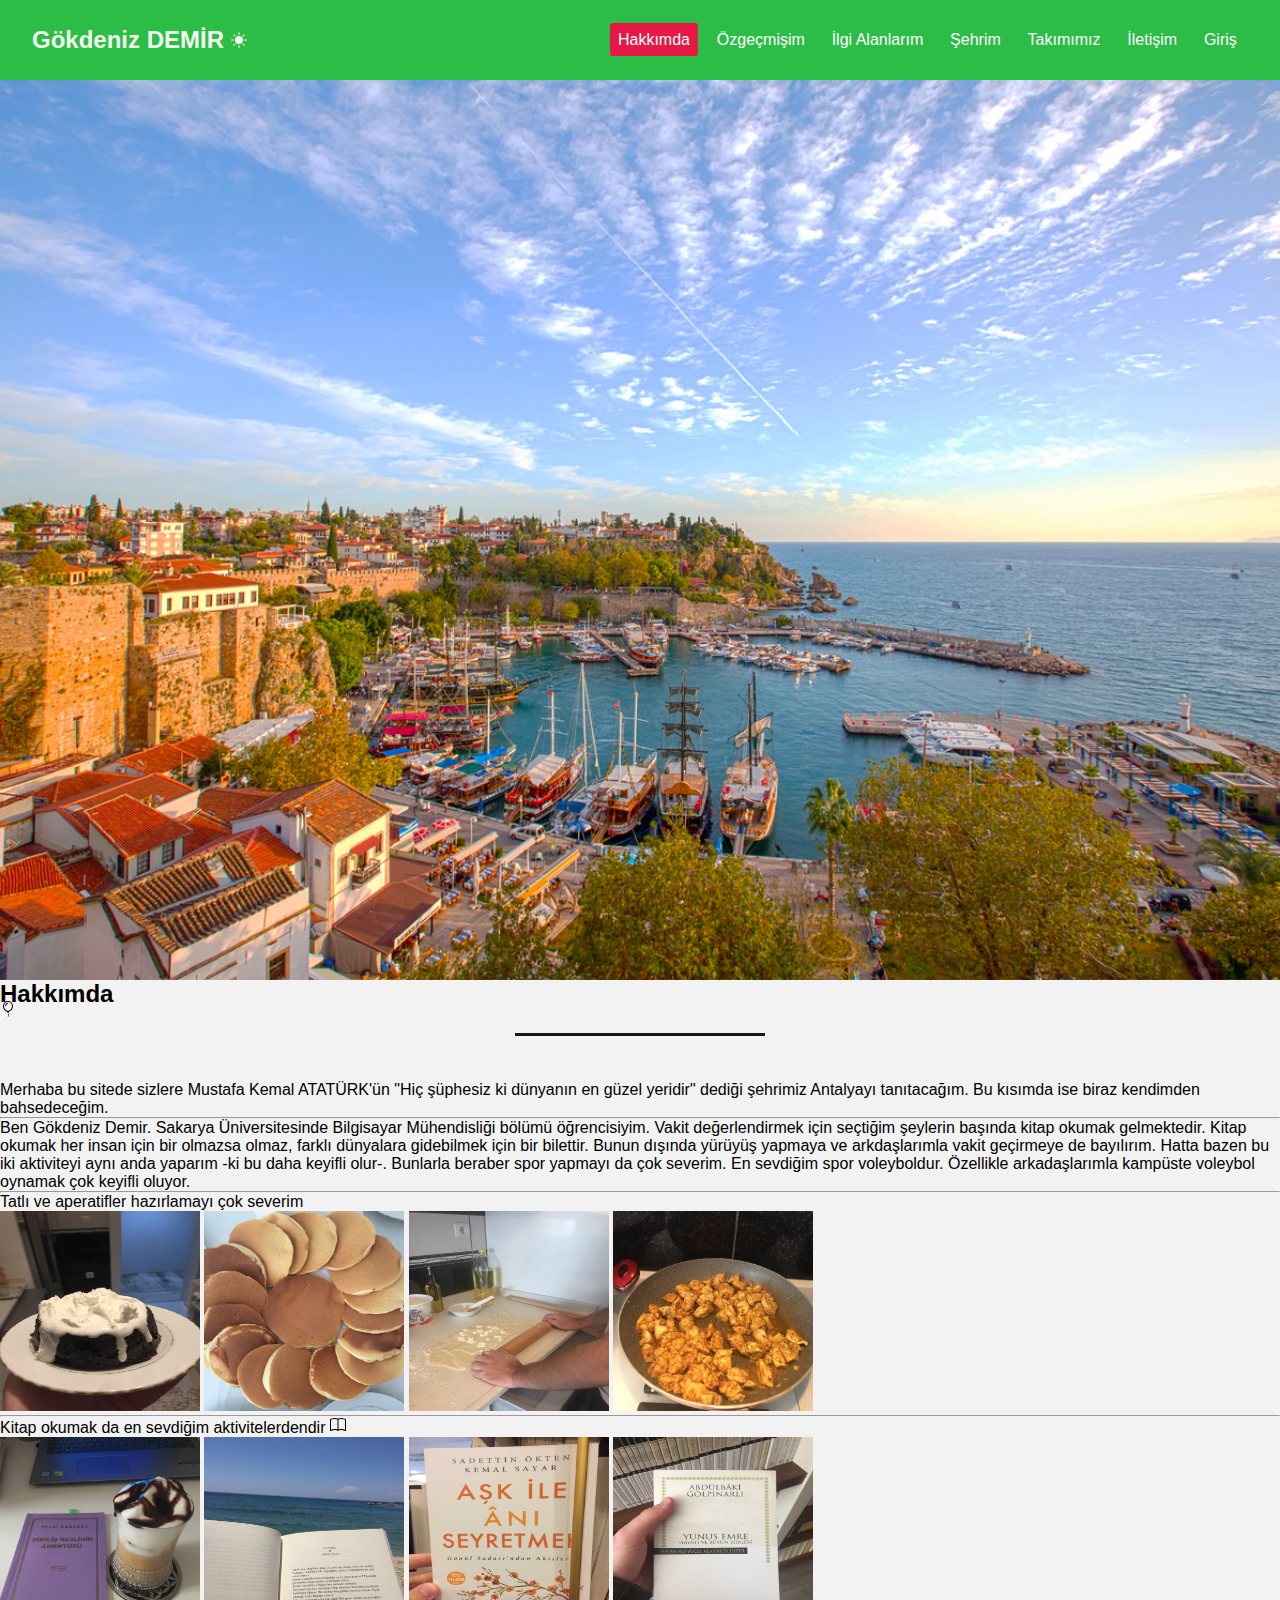
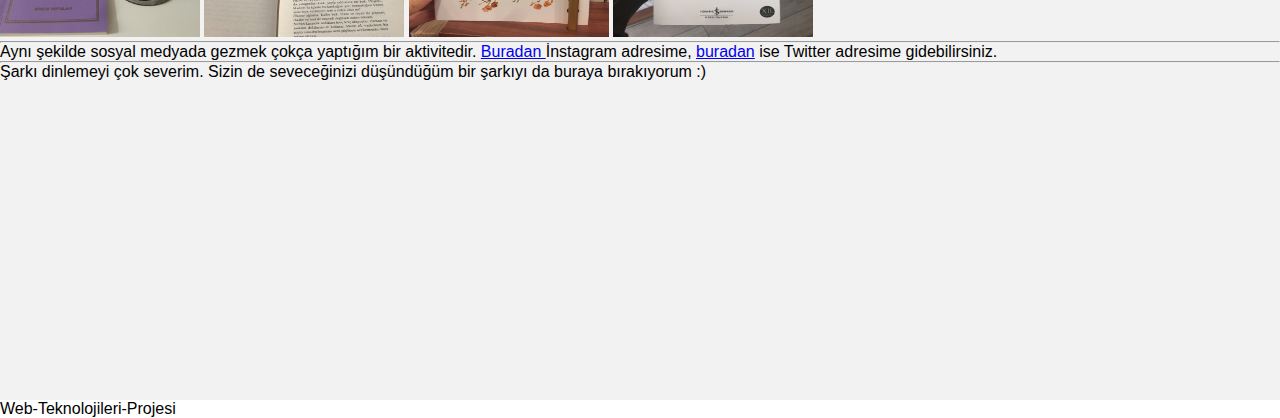
<file: index.html>
<!DOCTYPE html>
<html lang="en">
<head>
    <meta charset="UTF-8">
    <meta http-equiv="X-UA-Compatible" content="IE=edge">
    <meta name="viewport" content="width=device-width, initial-scale=1.0">
    <title>Web Sitem</title>
    <link rel="stylesheet" href="style.css">
    <link rel="stylesheet" href="https://cdnjs.cloudflare.com/ajax/libs/font-awesome/5.15.1/css/all.min.css">
          
    <link href="https://cdn.jsdelivr.net/npm/bootstrap@5.1.3/dist/css/bootstrap.min.css" rel="stylesheet" integrity="sha384-1BmE4kWBq78iYhFldvKuhfTAU6auU8tT94WrHftjDbrCEXSU1oBoqyl2QvZ6jIW3" crossorigin="anonymous">
</head>
<body>
   
    
    <nav>
        <h1 class="logo">Gökdeniz DEMİR
            <svg xmlns="http://www.w3.org/2000/svg" width="16" height="16" fill="currentColor" class="bi bi-brightness-high-fill" viewBox="0 0 16 16">
                <path d="M12 8a4 4 0 1 1-8 0 4 4 0 0 1 8 0zM8 0a.5.5 0 0 1 .5.5v2a.5.5 0 0 1-1 0v-2A.5.5 0 0 1 8 0zm0 13a.5.5 0 0 1 .5.5v2a.5.5 0 0 1-1 0v-2A.5.5 0 0 1 8 13zm8-5a.5.5 0 0 1-.5.5h-2a.5.5 0 0 1 0-1h2a.5.5 0 0 1 .5.5zM3 8a.5.5 0 0 1-.5.5h-2a.5.5 0 0 1 0-1h2A.5.5 0 0 1 3 8zm10.657-5.657a.5.5 0 0 1 0 .707l-1.414 1.415a.5.5 0 1 1-.707-.708l1.414-1.414a.5.5 0 0 1 .707 0zm-9.193 9.193a.5.5 0 0 1 0 .707L3.05 13.657a.5.5 0 0 1-.707-.707l1.414-1.414a.5.5 0 0 1 .707 0zm9.193 2.121a.5.5 0 0 1-.707 0l-1.414-1.414a.5.5 0 0 1 .707-.707l1.414 1.414a.5.5 0 0 1 0 .707zM4.464 4.465a.5.5 0 0 1-.707 0L2.343 3.05a.5.5 0 1 1 .707-.707l1.414 1.414a.5.5 0 0 1 0 .708z"/>
              </svg>
        </h1>
        <input type="checkbox" id="menuBtn"> 
        <label for="menuBtn" class="menuBtn">
            <i class="fas fa-bars"></i>
        </label>
      
       <ul>
           <li> <a class="active" href="index.html" target="_self"></i>Hakkımda</a> </li>
           <li> <a href="Ozgecmisim.html" target="_self">Özgeçmişim</a> </li>
           <li> <a href="İlgiAlanlarim.html" target="_self">İlgi Alanlarım </a> </li>
           <li> <a href="Sehrim.html" target="_self">Şehrim</a> </li>
           <li> <a href="Takimimiz.html" target="_self">Takımımız</a> </li>
           <li> <a href="İletisim.html" target="_self">İletişim</a> </li>
           <li> <a href="Giris.html" target="_self">Giriş</a> </li>
          
       </ul>
    </nav>
 
        <!-- Hakkımızda Başlangıç-->
    <section class="slider">     
    </section>
    <section class="p-5 text-center hakkimizda">
        <div class="divcontainer">
            <h2 class="mb-5 font-weight-bold"> Hakkımda</h2>
        <hr class="ayrac"> 
        <svg xmlns="http://www.w3.org/2000/svg" width="16" height="16" fill="currentColor" class="bi bi-balloon ibeyaz " viewBox="0 0 16 16">
          
            <path fill-rule="evenodd" d="M8 9.984C10.403 9.506 12 7.48 12 5a4 4 0 0 0-8 0c0 2.48 1.597 4.506 4 4.984ZM13 5c0 2.837-1.789 5.227-4.52 5.901l.244.487a.25.25 0 1 1-.448.224l-.008-.017c.008.11.02.202.037.29.054.27.161.488.419 1.003.288.578.235 1.15.076 1.629-.157.469-.422.867-.588 1.115l-.004.007a.25.25 0 1 1-.416-.278c.168-.252.4-.6.533-1.003.133-.396.163-.824-.049-1.246l-.013-.028c-.24-.48-.38-.758-.448-1.102a3.177 3.177 0 0 1-.052-.45l-.04.08a.25.25 0 1 1-.447-.224l.244-.487C4.789 10.227 3 7.837 3 5a5 5 0 0 1 10 0Zm-6.938-.495a2.003 2.003 0 0 1 1.443-1.443C7.773 2.994 8 2.776 8 2.5c0-.276-.226-.504-.498-.459a3.003 3.003 0 0 0-2.46 2.461c-.046.272.182.498.458.498s.494-.227.562-.495Z"/>
          </svg>
        <p>Merhaba bu sitede sizlere Mustafa Kemal ATATÜRK'ün "Hiç şüphesiz ki dünyanın en güzel yeridir" dediği şehrimiz Antalyayı tanıtacağım. Bu kısımda ise biraz kendimden bahsedeceğim. </p>
       <hr>
        <p>Ben Gökdeniz Demir. Sakarya Üniversitesinde Bilgisayar Mühendisliği bölümü öğrencisiyim. Vakit değerlendirmek için seçtiğim şeylerin başında kitap okumak gelmektedir. Kitap okumak her insan için bir olmazsa olmaz, farklı dünyalara gidebilmek için bir bilettir. Bunun dışında yürüyüş yapmaya ve arkdaşlarımla vakit geçirmeye de bayılırım. Hatta bazen bu iki aktiviteyi aynı anda yaparım -ki bu daha keyifli olur-. Bunlarla beraber spor yapmayı da çok severim. En sevdiğim spor voleyboldur. Özellikle arkadaşlarımla kampüste voleybol oynamak çok keyifli oluyor. </p>
        <hr>
        <p>Tatlı ve aperatifler hazırlamayı çok severim <br> 
            <img src="image/IMG_7415.JPG" width="200" height="200">
            <img src="image/pankek.JPG" width="200" height="200">
            <img src="image/gözleme.JPG" width="200" height="200">
            <img src="image/tavuk.JPG" width="200" height="200">
         </p>
         <hr>
        <p>Kitap okumak da en sevdiğim aktivitelerdendir
            <svg xmlns="http://www.w3.org/2000/svg" width="16" height="16" fill="currentColor" class="bi bi-book" viewBox="0 0 16 16">
                <path d="M1 2.828c.885-.37 2.154-.769 3.388-.893 1.33-.134 2.458.063 3.112.752v9.746c-.935-.53-2.12-.603-3.213-.493-1.18.12-2.37.461-3.287.811V2.828zm7.5-.141c.654-.689 1.782-.886 3.112-.752 1.234.124 2.503.523 3.388.893v9.923c-.918-.35-2.107-.692-3.287-.81-1.094-.111-2.278-.039-3.213.492V2.687zM8 1.783C7.015.936 5.587.81 4.287.94c-1.514.153-3.042.672-3.994 1.105A.5.5 0 0 0 0 2.5v11a.5.5 0 0 0 .707.455c.882-.4 2.303-.881 3.68-1.02 1.409-.142 2.59.087 3.223.877a.5.5 0 0 0 .78 0c.633-.79 1.814-1.019 3.222-.877 1.378.139 2.8.62 3.681 1.02A.5.5 0 0 0 16 13.5v-11a.5.5 0 0 0-.293-.455c-.952-.433-2.48-.952-3.994-1.105C10.413.809 8.985.936 8 1.783z"/>
              </svg> <br>
            <img src="image/kitap1.JPG" width="200" height="200">
            <img src="image/kitap2.JPG" width="200" height="200">
            <img src="image/kitap3.JPG" width="200" height="200">
            <img src="image/kitap4.JPG" width="200" height="200">

        </p>
        <hr>
        <p>Aynı şekilde sosyal medyada gezmek çokça yaptığım bir aktivitedir.
            <a href="https://www.instagram.com/?hl=tr">Buradan </a> İnstagram adresime, <a href="https://twitter.com/home"> buradan</a> ise Twitter adresime gidebilirsiniz.
        </p>
        <hr>
        <p>
            Şarkı dinlemeyi çok severim. Sizin de seveceğinizi düşündüğüm bir şarkıyı da buraya bırakıyorum :) <br>
            <iframe width="560" height="315" src="https://www.youtube.com/embed/pnu0gYWaspM" title="YouTube video player" frameborder="0" allow="accelerometer; autoplay; clipboard-write; encrypted-media; gyroscope; picture-in-picture" allowfullscreen></iframe>
    </div>
     </section>
    <script src="https://cdn.jsdelivr.net/npm/bootstrap@5.1.3/dist/js/bootstrap.bundle.min.js" integrity="sha384-ka7Sk0Gln4gmtz2MlQnikT1wXgYsOg+OMhuP+IlRH9sENBO0LRn5q+8nbTov4+1p" crossorigin="anonymous"></script>
   
        <footer class="py-2 bg-secondary text-white text-center">
            Web-Teknolojileri-Projesi 
        </footer>
      
    </body>
</html>
</file>
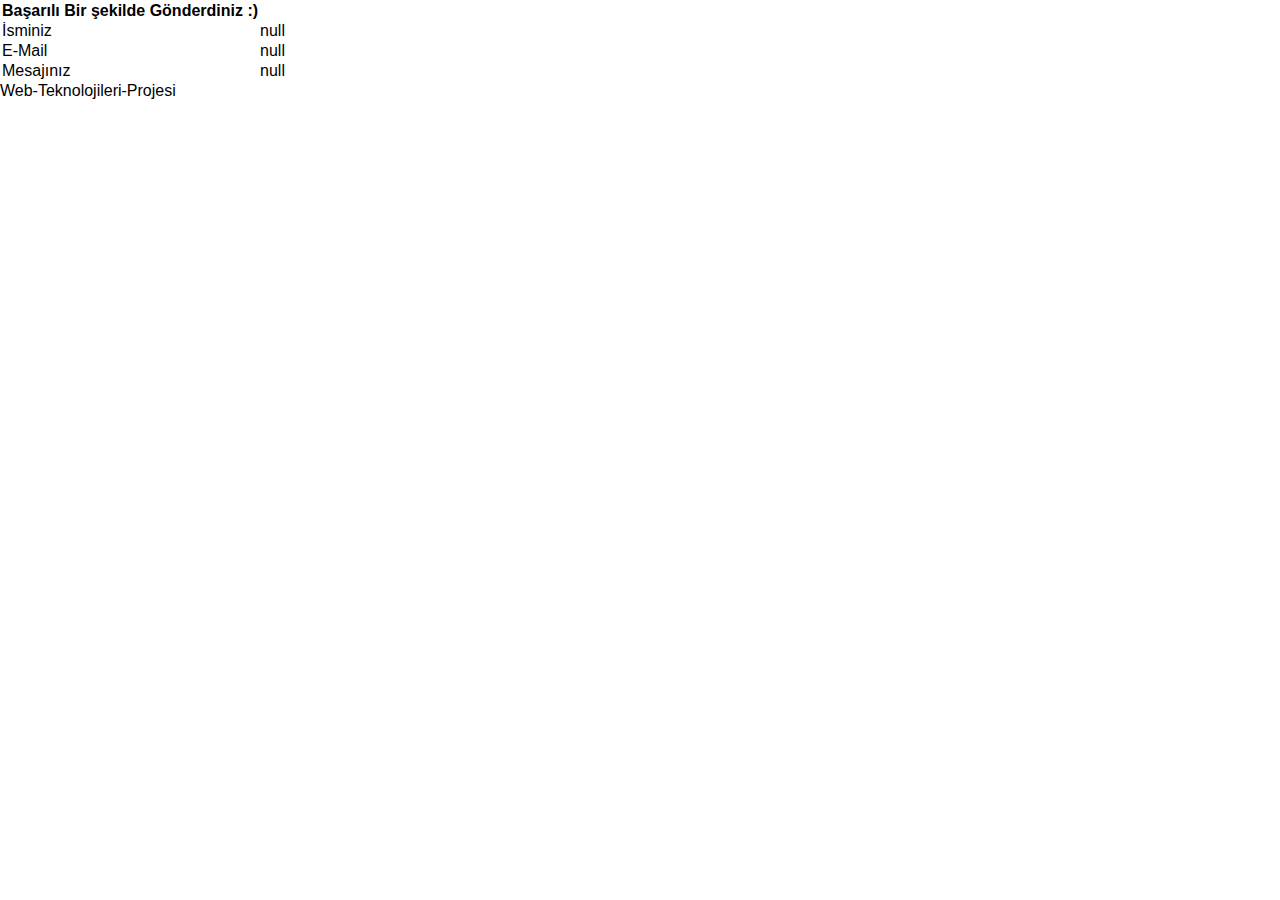
<file: git.html>
<!DOCTYPE html>
<html lang="en">
<head>
    <meta charset="UTF-8">
    <meta http-equiv="X-UA-Compatible" content="IE=edge">
    <meta name="viewport" content="width=device-width, initial-scale=1.0">
    <title>Document</title>
	<link rel="stylesheet" href="style.css">
    <link rel="stylesheet" href="https://cdnjs.cloudflare.com/ajax/libs/font-awesome/5.15.1/css/all.min.css">
          
    <link href="https://cdn.jsdelivr.net/npm/bootstrap@5.1.3/dist/css/bootstrap.min.css" rel="stylesheet" integrity="sha384-1BmE4kWBq78iYhFldvKuhfTAU6auU8tT94WrHftjDbrCEXSU1oBoqyl2QvZ6jIW3" crossorigin="anonymous">

</head>
<body>
    
    <main>

		<div class="container">
			
			<div class="row">




				<script type="text/javascript">

					function getParameterByName(name, url) 
					{
		            	if (!url) url = window.location.href;
    		       		name = name.replace(/[\[\]]/g, '\\$&');
        		    	var regex = new RegExp('[?&]' + name + '(=([^&#]*)|&|#|$)'),
            		    	results = regex.exec(url);
           				if (!results) return null;
           				if (!results[2]) return '';
           				return decodeURIComponent(results[2].replace(/\+/g, ' '));
        			}

  				    var name = getParameterByName('name');
  				    var email = getParameterByName('email');
  				    var message = getParameterByName('message');

				</script>

				<table class="table">
						<thead class="table-info">
							<tr>
								<th>Başarılı Bir şekilde Gönderdiniz :)</th>
							</tr>
						</thead>

						<tbody>
							<tr>
								<td>İsminiz</td>
								<td>
									<script>document.write(name);
									</script>
								</td>
							</tr>
	
							<tr>
								<td>E-Mail</td>
								<td>
									<script>document.write(email);
									</script>
								</td>
							</tr>
							


							<tr>
								<td>Mesajınız</td>
								<td>
									<script>document.write(message);
									</script>
								</td>
							</tr>
	
						</tbody>
					
				</table>	


			</div>

		</div>

	</main>


	<footer class="py-3 bg-info text-white text-center">
		Web-Teknolojileri-Projesi 
	</footer>

	<!-- BOOTSTRAP -->
	<script src="https://code.jquery.com/jquery-3.3.1.min.js"></script>
	<script src="https://cdnjs.cloudflare.com/ajax/libs/popper.js/1.14.3/umd/popper.min.js"></script>
	<script src="https://stackpath.bootstrapcdn.com/bootstrap/4.1.3/js/bootstrap.min.js"></script>

	<!-- JAVASCRIPT -->
</body>
</html>
</file>
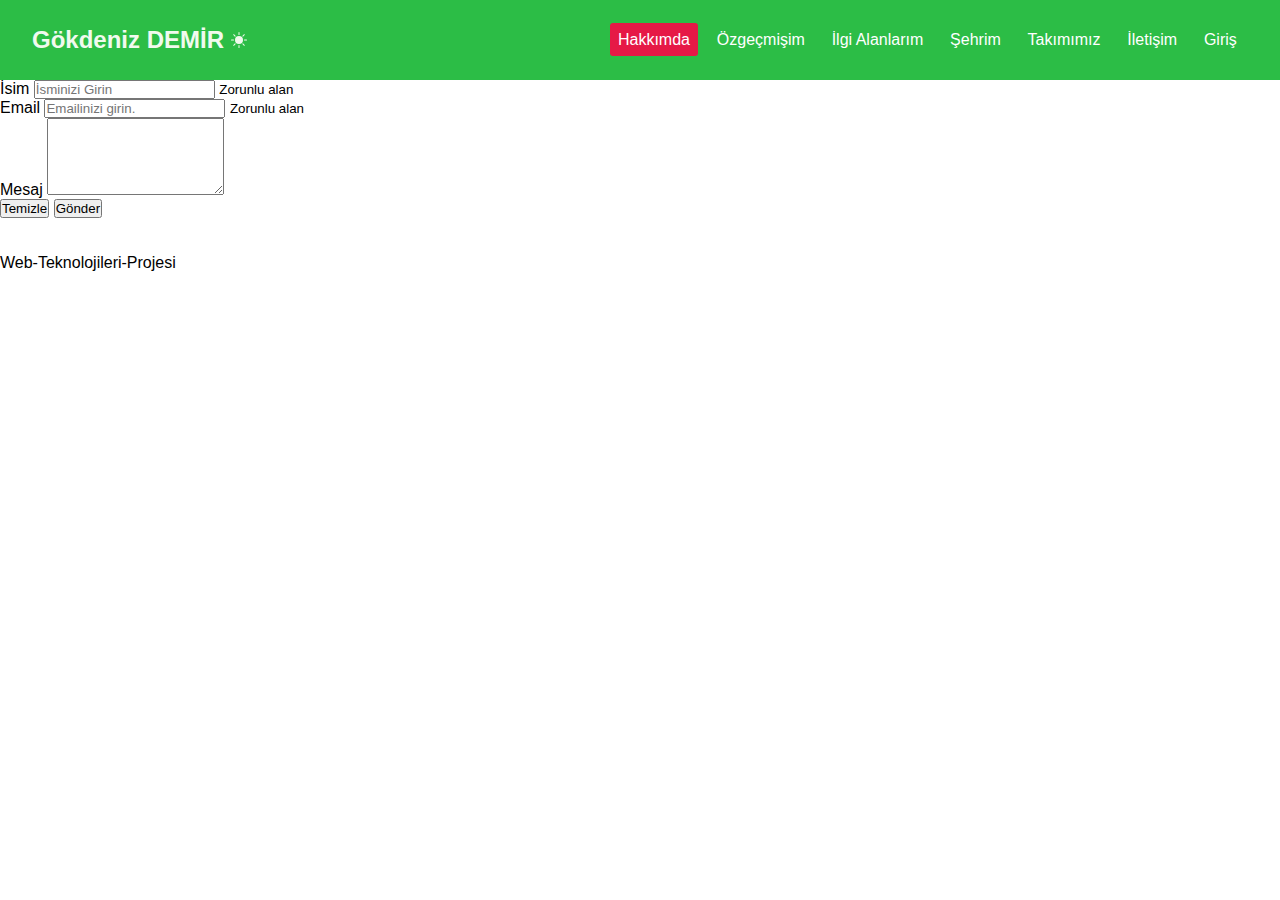
<file: İletisim.html>
<!DOCTYPE html>
<html lang="en">
<head>
    <meta charset="UTF-8">
    <meta http-equiv="X-UA-Compatible" content="IE=edge">
    <meta name="viewport" content="width=device-width, initial-scale=1.0">
    <title>Web Sitem</title>
    <link rel="stylesheet" href="style.css">
    <link rel="stylesheet" href="https://cdnjs.cloudflare.com/ajax/libs/font-awesome/5.15.1/css/all.min.css">
          
    <link href="https://cdn.jsdelivr.net/npm/bootstrap@5.1.3/dist/css/bootstrap.min.css" rel="stylesheet" integrity="sha384-1BmE4kWBq78iYhFldvKuhfTAU6auU8tT94WrHftjDbrCEXSU1oBoqyl2QvZ6jIW3" crossorigin="anonymous">
</head>
<body>

    <!-- <header>
        <div class="header-content">
            <h2>Dünyanın En Güzel Şehri</h2>
            <div class="line"></div>
            <h1>ŞEHRİMİZİ TANIYALIM</h1>
            

        </div>
    </header> -->
    
    <nav>
        <h1 class="logo">Gökdeniz DEMİR
            <svg xmlns="http://www.w3.org/2000/svg" width="16" height="16" fill="currentColor" class="bi bi-brightness-high-fill" viewBox="0 0 16 16">
                <path d="M12 8a4 4 0 1 1-8 0 4 4 0 0 1 8 0zM8 0a.5.5 0 0 1 .5.5v2a.5.5 0 0 1-1 0v-2A.5.5 0 0 1 8 0zm0 13a.5.5 0 0 1 .5.5v2a.5.5 0 0 1-1 0v-2A.5.5 0 0 1 8 13zm8-5a.5.5 0 0 1-.5.5h-2a.5.5 0 0 1 0-1h2a.5.5 0 0 1 .5.5zM3 8a.5.5 0 0 1-.5.5h-2a.5.5 0 0 1 0-1h2A.5.5 0 0 1 3 8zm10.657-5.657a.5.5 0 0 1 0 .707l-1.414 1.415a.5.5 0 1 1-.707-.708l1.414-1.414a.5.5 0 0 1 .707 0zm-9.193 9.193a.5.5 0 0 1 0 .707L3.05 13.657a.5.5 0 0 1-.707-.707l1.414-1.414a.5.5 0 0 1 .707 0zm9.193 2.121a.5.5 0 0 1-.707 0l-1.414-1.414a.5.5 0 0 1 .707-.707l1.414 1.414a.5.5 0 0 1 0 .707zM4.464 4.465a.5.5 0 0 1-.707 0L2.343 3.05a.5.5 0 1 1 .707-.707l1.414 1.414a.5.5 0 0 1 0 .708z"/>
              </svg>
        </h1>
        <input type="checkbox" id="menuBtn"> 
        <label for="menuBtn" class="menuBtn">
            <i class="fas fa-bars"></i>
        </label>
      
       <ul>
        <li> <a class="active" href="index.html" target="_self"></i>Hakkımda</a> </li>
           <li> <a href="Ozgecmisim.html" target="_self">Özgeçmişim</a> </li>
           <li> <a href="İlgiAlanlarim.html" target="_self">İlgi Alanlarım </a> </li>
           <li> <a href="Sehrim.html" target="_self">Şehrim</a> </li>
           <li> <a href="Takimimiz.html" target="_self">Takımımız</a> </li>
           <li> <a href="İletisim.html" target="_self">İletişim</a> </li>
           <li> <a href="Giris.html" target="_self">Giriş</a> </li>
          
       </ul>
    </nav>

        <!--İletişim Başlangıç-->

        
    
            <div class="container">
                
                <form action="git.html" name="Form" onsubmit="return control()">
    
                    <div class="form-group">
                        <label for="name">İsim</label>
                        <input type="text" name="name" class="form-control" placeholder="İsminizi Girin">							
                        <small class="form-text text-muted">Zorunlu alan</small>
                    </div>
    
                    <div class="form-group">
                        <label for="email">Email</label>
                        <input type="text" name="email" class="form-control" placeholder="Emailinizi girin.">
                        <small class="form-text text-muted">Zorunlu alan</small>
                    </div>
                                        
                  
                                        
                    <div class="form-group">
                        <label for="message">Mesaj</label>
                        <textarea name="message" id="message" rows="5" class="form-control"></textarea>
                    </div>
    
                    <button class="btn btn-info" type="reset" id="submit" name="submit" value="Reset" onclick="check()">Temizle</button>
    
                    <button class="btn btn btn-info" type="submit" id="sub">Gönder</button>
    
                    <br><br><br>
    
                </form>
    
            </div>
    
        </main>
    
    
        <footer class="py-3 bg-warning text-white text-center">
            Web-Teknolojileri-Projesi 
        </footer>
    
        <!-- BOOTSTRAP -->
        <script src="https://code.jquery.com/jquery-3.3.1.min.js"></script>
        <script src="https://cdnjs.cloudflare.com/ajax/libs/popper.js/1.14.3/umd/popper.min.js"></script>
        <script src="https://stackpath.bootstrapcdn.com/bootstrap/4.1.3/js/bootstrap.min.js"></script>
    
        <!-- JAVASCRIPT -->
        <script>
            function control()
            {
                var x = document.forms["Form"]["name"].value;
                if (x == "") 
                {
                    alert("İsim boş bırakılamaz");
                    return false;
                }
    
                var y = document.forms["Form"]["email"].value;
                if (y == "") 
                {
                    alert("Mail Kısmı Boş bırakılamaz");
                    return false;
                }
    
                var forMail = /^[a-zA-Z0-9._-]+@([a-zA-Z0-9.-]+.)+([.])+[a-zA-Z0-9.-]{2,4}$/;
                if (forMail.test(y) == false) 
                {
                    alert("Geçersiz Mail Adresi!!!");
                    return false;
                }
    
    
            }	
    
        </script>


   
    <script src="https://cdn.jsdelivr.net/npm/bootstrap@5.1.3/dist/js/bootstrap.bundle.min.js" integrity="sha384-ka7Sk0Gln4gmtz2MlQnikT1wXgYsOg+OMhuP+IlRH9sENBO0LRn5q+8nbTov4+1p" crossorigin="anonymous"></script>
</body>
</html>
</file>
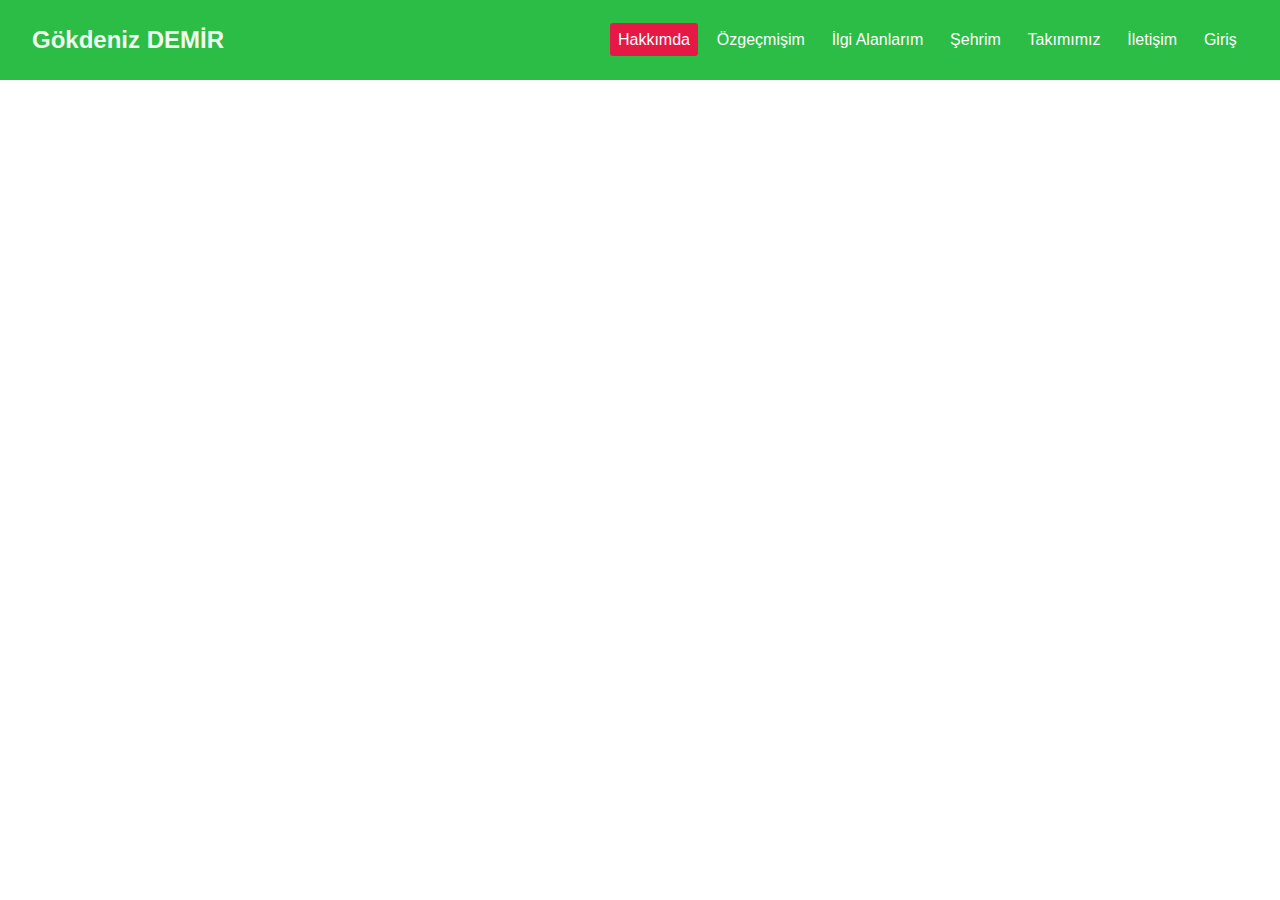
<file: İlgiAlanlarim.html>
<!DOCTYPE html>
<html lang="en">
<head>
    <meta charset="UTF-8">
    <meta http-equiv="X-UA-Compatible" content="IE=edge">
    <meta name="viewport" content="width=device-width, initial-scale=1.0">
    <title>Web Sitem</title>
    <link rel="stylesheet" href="style.css">
    <link rel="stylesheet" href="https://cdnjs.cloudflare.com/ajax/libs/font-awesome/5.15.1/css/all.min.css">
    <script src="https://code.jquery.com/jquery-3.6.0.min.js"></script>  
    <link href="https://cdn.jsdelivr.net/npm/bootstrap@5.1.3/dist/css/bootstrap.min.css" rel="stylesheet" integrity="sha384-1BmE4kWBq78iYhFldvKuhfTAU6auU8tT94WrHftjDbrCEXSU1oBoqyl2QvZ6jIW3" crossorigin="anonymous">
</head>
<body>
   
    
    <nav>
        <h1 class="logo">Gökdeniz DEMİR</h1>
        <input type="checkbox" id="menuBtn"> 
        <label for="menuBtn" class="menuBtn">
            <i class="fas fa-bars"></i>
        </label>
      
       <ul>
           <li> <a class="active" href="index.html" target="_self"></i>Hakkımda</a> </li>
           <li> <a href="Ozgecmisim.html" target="_self">Özgeçmişim</a> </li>
           <li> <a href="İlgiAlanlarim.html" target="_self">İlgi Alanlarım </a> </li>
           <li> <a href="Sehrim.html" target="_self">Şehrim</a> </li>
           <li> <a href="Takimimiz.html" target="_self">Takımımız</a> </li>
           <li> <a href="İletisim.html" target="_self">İletişim</a> </li>
           <li> <a href="Giris.html" target="_self">Giriş</a> </li>
          
       </ul>
    </nav>
    <div class="batman"></div>
<div class="shawshank"></div>
  <script>

  $.getJSON('https://www.omdbapi.com/?apikey=47d2b748&t=shawshank', function(data){
    var display1 = `Title: ${data.Title}<br>
                   Year: ${data.Year}<br>
                   Director: ${data.Director}<br>
                   Runtime: ${data.Runtime}<br>
                   Poster: <img src=${data.Poster}><br>
                   Actors: ${data.Actors}`
    $(".shawshank").html(display1);
  });


  $.getJSON('https://www.omdbapi.com/?apikey=47d2b748&t=batman', function(data){
    var display2 = `Title: ${data.Title}<br>
                   Year: ${data.Year}<br>
                   Director: ${data.Director}<br>
                   Runtime: ${data.Runtime}<br>
                   Poster: <img src=${data.Poster}><br>
                   Actors: ${data.Actors}`
    $(".batman").html(display2);
  });
  </script>






</body>
</html>
</file>
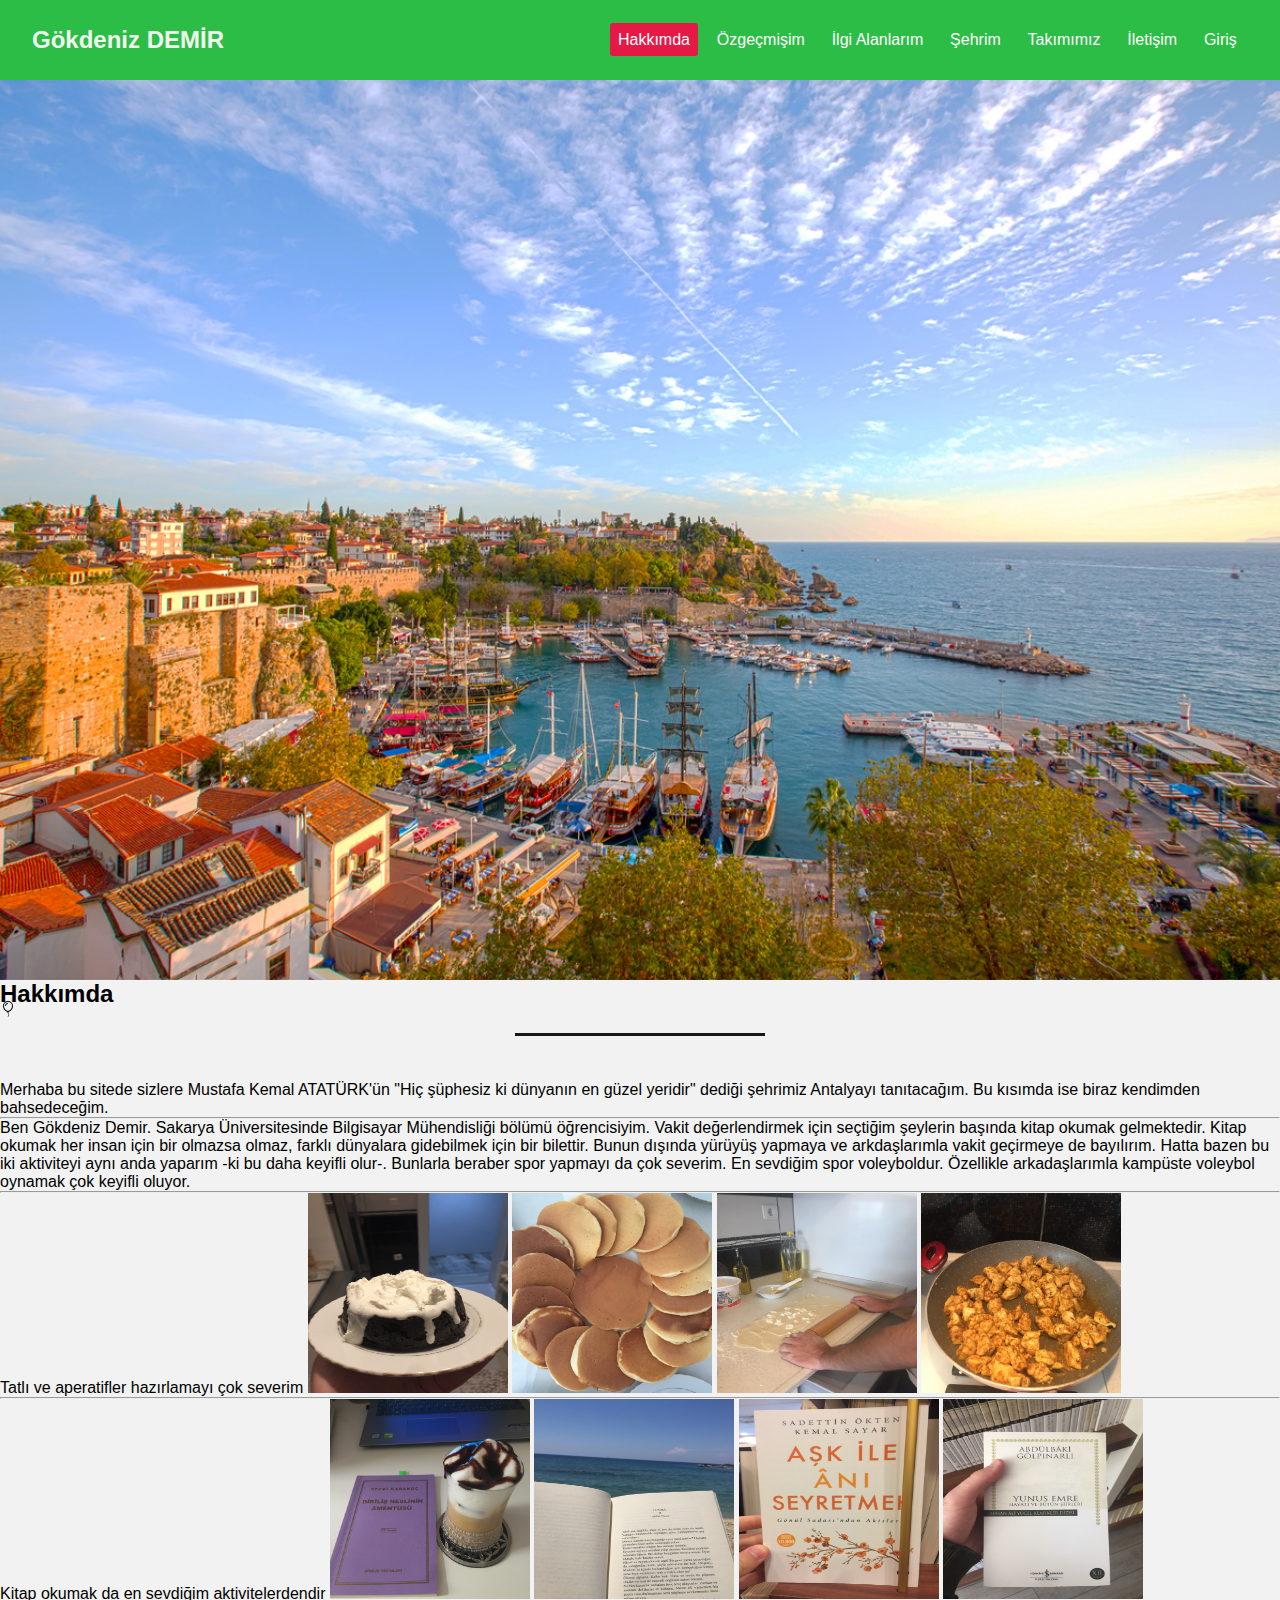
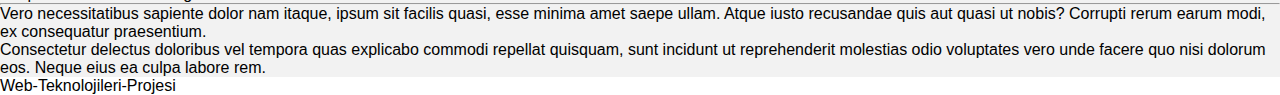
<file: mainpage.html>
<!DOCTYPE html>
<html lang="en">
<head>
    <meta charset="UTF-8">
    <meta http-equiv="X-UA-Compatible" content="IE=edge">
    <meta name="viewport" content="width=device-width, initial-scale=1.0">
    <title>Web Sitem</title>
    <link rel="stylesheet" href="style.css">
    <link rel="stylesheet" href="https://cdnjs.cloudflare.com/ajax/libs/font-awesome/5.15.1/css/all.min.css">
          
    <link href="https://cdn.jsdelivr.net/npm/bootstrap@5.1.3/dist/css/bootstrap.min.css" rel="stylesheet" integrity="sha384-1BmE4kWBq78iYhFldvKuhfTAU6auU8tT94WrHftjDbrCEXSU1oBoqyl2QvZ6jIW3" crossorigin="anonymous">
</head>
<body>
    <!-- <header>
        <div class="header-content">
            <h2>Dünyanın En Güzel Şehri</h2>
            <div class="line"></div>
            <h1>ŞEHRİMİZİ TANIYALIM</h1>
            
        </div>
    </header> -->
    
    <nav>
        <h1 class="logo">Gökdeniz DEMİR</h1>
        <input type="checkbox" id="menuBtn"> 
        <label for="menuBtn" class="menuBtn">
            <i class="fas fa-bars"></i>
        </label>
      
       <ul>
           <li> <a class="active" href="mainpage.html" target="_self"></i>Hakkımda</a> </li>
           <li> <a href="Ozgecmisim.html" target="_self">Özgeçmişim</a> </li>
           <li> <a href="İlgiAlanlarim.html" target="_self">İlgi Alanlarım </a> </li>
           <li> <a href="Sehrim.html" target="_self">Şehrim</a> </li>
           <li> <a href="Takimimiz.html" target="_self">Takımımız</a> </li>
           <li> <a href="İletisim.html" target="_self">İletişim</a> </li>
           <li> <a href="Giris.html" target="_self">Giriş</a> </li>
          
       </ul>
    </nav>
    <!-- <header>
        <div class="header-content">
            <h2>Dünyanın En Güzel Şehri</h2>
            <div class="line"></div>
            <h1>ŞEHRİMİZİ TANIYALIM</h1>
        </div>
    </header> -->
        <!-- Hakkımızda Başlangıç-->
    <section class="slider">     
    </section>
    <section class="p-5 text-center hakkimizda">
        <div class="divcontainer">
            <h2 class="mb-5 font-weight-bold"> Hakkımda</h2>
        <hr class="ayrac"> 
        <svg xmlns="http://www.w3.org/2000/svg" width="16" height="16" fill="currentColor" class="bi bi-balloon ibeyaz " viewBox="0 0 16 16">
          
            <path fill-rule="evenodd" d="M8 9.984C10.403 9.506 12 7.48 12 5a4 4 0 0 0-8 0c0 2.48 1.597 4.506 4 4.984ZM13 5c0 2.837-1.789 5.227-4.52 5.901l.244.487a.25.25 0 1 1-.448.224l-.008-.017c.008.11.02.202.037.29.054.27.161.488.419 1.003.288.578.235 1.15.076 1.629-.157.469-.422.867-.588 1.115l-.004.007a.25.25 0 1 1-.416-.278c.168-.252.4-.6.533-1.003.133-.396.163-.824-.049-1.246l-.013-.028c-.24-.48-.38-.758-.448-1.102a3.177 3.177 0 0 1-.052-.45l-.04.08a.25.25 0 1 1-.447-.224l.244-.487C4.789 10.227 3 7.837 3 5a5 5 0 0 1 10 0Zm-6.938-.495a2.003 2.003 0 0 1 1.443-1.443C7.773 2.994 8 2.776 8 2.5c0-.276-.226-.504-.498-.459a3.003 3.003 0 0 0-2.46 2.461c-.046.272.182.498.458.498s.494-.227.562-.495Z"/>
          </svg>
        <p>Merhaba bu sitede sizlere Mustafa Kemal ATATÜRK'ün "Hiç şüphesiz ki dünyanın en güzel yeridir" dediği şehrimiz Antalyayı tanıtacağım. Bu kısımda ise biraz kendimden bahsedeceğim. </p>
       <hr>
        <p>Ben Gökdeniz Demir. Sakarya Üniversitesinde Bilgisayar Mühendisliği bölümü öğrencisiyim. Vakit değerlendirmek için seçtiğim şeylerin başında kitap okumak gelmektedir. Kitap okumak her insan için bir olmazsa olmaz, farklı dünyalara gidebilmek için bir bilettir. Bunun dışında yürüyüş yapmaya ve arkdaşlarımla vakit geçirmeye de bayılırım. Hatta bazen bu iki aktiviteyi aynı anda yaparım -ki bu daha keyifli olur-. Bunlarla beraber spor yapmayı da çok severim. En sevdiğim spor voleyboldur. Özellikle arkadaşlarımla kampüste voleybol oynamak çok keyifli oluyor. </p>
        <hr>
        <p>Tatlı ve aperatifler hazırlamayı çok severim 
            <img src="image/IMG_7415.JPG" width="200" height="200">
            <img src="image/pankek.JPG" width="200" height="200">
            <img src="image/gözleme.JPG" width="200" height="200">
            <img src="image/tavuk.JPG" width="200" height="200">
         </p>
         <hr>
        <p>Kitap okumak da en sevdiğim aktivitelerdendir
            <img src="image/kitap1.JPG" width="200" height="200">
            <img src="image/kitap2.JPG" width="200" height="200">
            <img src="image/kitap3.JPG" width="200" height="200">
            <img src="image/kitap4.JPG" width="200" height="200">

        </p>
        <hr>
        <p></p>
        <p>Vero necessitatibus sapiente dolor nam itaque, ipsum sit facilis quasi, esse minima amet saepe ullam. Atque iusto recusandae quis aut quasi ut nobis? Corrupti rerum earum modi, ex consequatur praesentium.</p>
        <p>Consectetur delectus doloribus vel tempora quas explicabo commodi repellat quisquam, sunt incidunt ut reprehenderit molestias odio voluptates vero unde facere quo nisi dolorum eos. Neque eius ea culpa labore rem.</p>
     </div>
     </section>
    <script src="https://cdn.jsdelivr.net/npm/bootstrap@5.1.3/dist/js/bootstrap.bundle.min.js" integrity="sha384-ka7Sk0Gln4gmtz2MlQnikT1wXgYsOg+OMhuP+IlRH9sENBO0LRn5q+8nbTov4+1p" crossorigin="anonymous"></script>
   
    <footer class="py-2 bg-secondary text-white text-center">
        Web-Teknolojileri-Projesi 
    </footer>
      
</body>
</html>
</file>
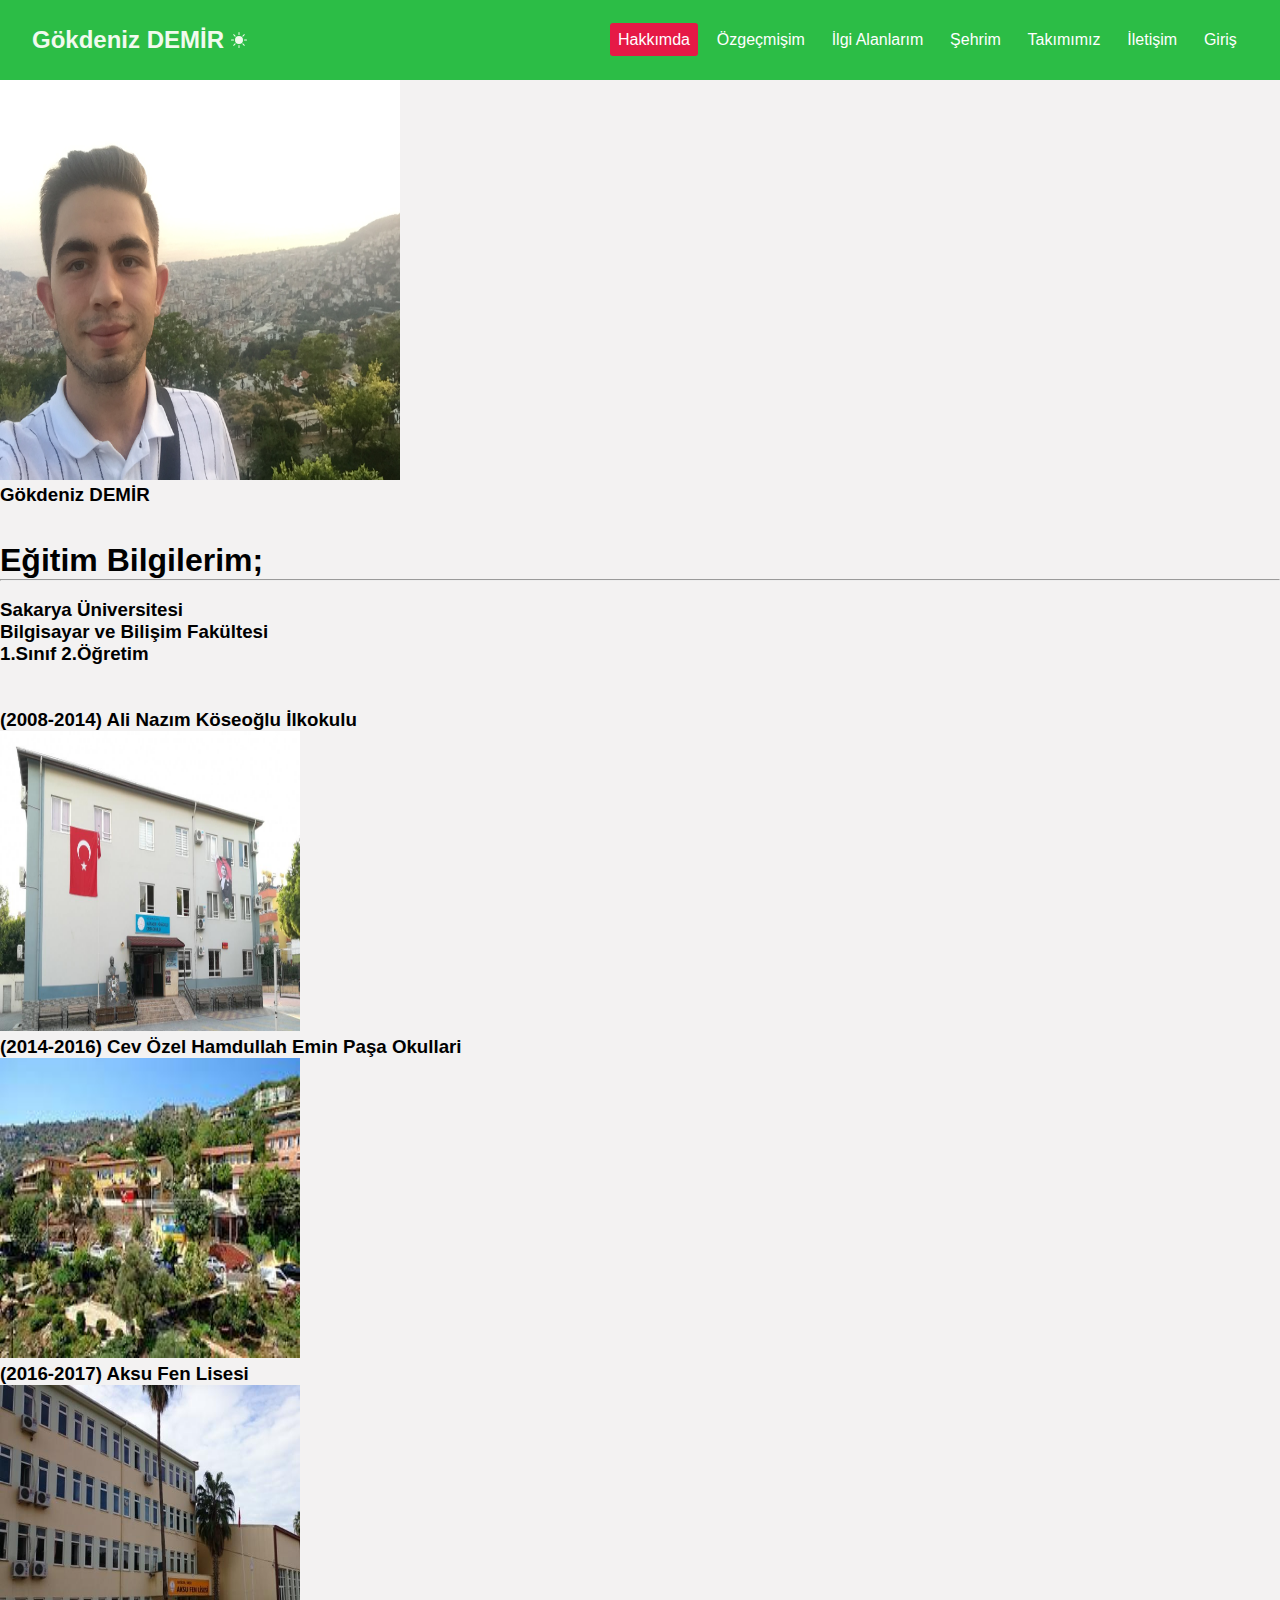
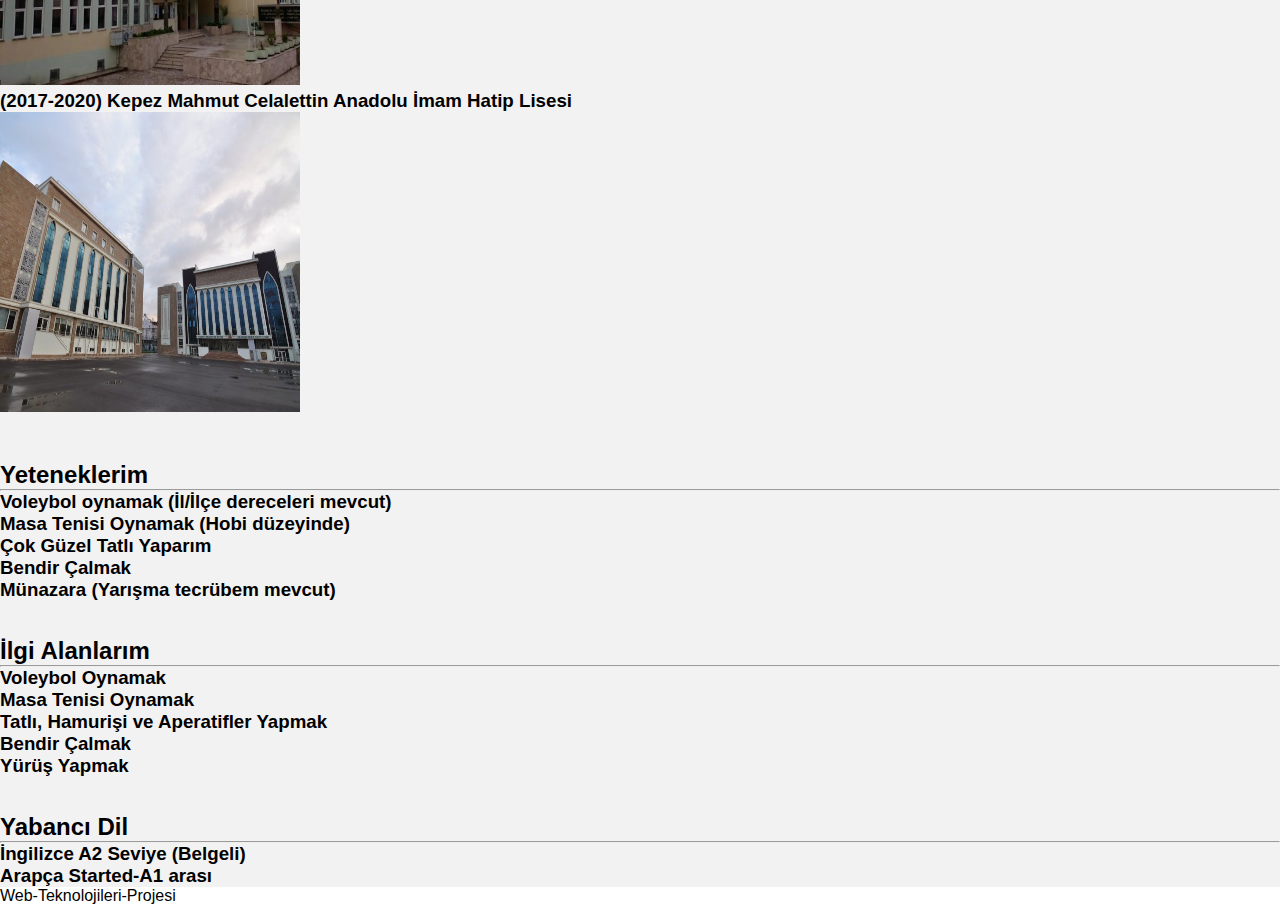
<file: Ozgecmisim.html>
<!DOCTYPE html>
<html lang="en">
<head>
    <meta charset="UTF-8">
    <meta http-equiv="X-UA-Compatible" content="IE=edge">
    <meta name="viewport" content="width=device-width, initial-scale=1.0">
    <title>Web Sitem</title>
    <link rel="stylesheet" href="style.css">
    <link rel="stylesheet" href="https://cdnjs.cloudflare.com/ajax/libs/font-awesome/5.15.1/css/all.min.css">
    <link href="https://cdn.jsdelivr.net/npm/bootstrap@5.1.3/dist/css/bootstrap.min.css" rel="stylesheet" integrity="sha384-1BmE4kWBq78iYhFldvKuhfTAU6auU8tT94WrHftjDbrCEXSU1oBoqyl2QvZ6jIW3" crossorigin="anonymous">
</head>
<body>
    
    <nav>
        <h1 class="logo">Gökdeniz DEMİR
            <svg xmlns="http://www.w3.org/2000/svg" width="16" height="16" fill="currentColor" class="bi bi-brightness-high-fill" viewBox="0 0 16 16">
                <path d="M12 8a4 4 0 1 1-8 0 4 4 0 0 1 8 0zM8 0a.5.5 0 0 1 .5.5v2a.5.5 0 0 1-1 0v-2A.5.5 0 0 1 8 0zm0 13a.5.5 0 0 1 .5.5v2a.5.5 0 0 1-1 0v-2A.5.5 0 0 1 8 13zm8-5a.5.5 0 0 1-.5.5h-2a.5.5 0 0 1 0-1h2a.5.5 0 0 1 .5.5zM3 8a.5.5 0 0 1-.5.5h-2a.5.5 0 0 1 0-1h2A.5.5 0 0 1 3 8zm10.657-5.657a.5.5 0 0 1 0 .707l-1.414 1.415a.5.5 0 1 1-.707-.708l1.414-1.414a.5.5 0 0 1 .707 0zm-9.193 9.193a.5.5 0 0 1 0 .707L3.05 13.657a.5.5 0 0 1-.707-.707l1.414-1.414a.5.5 0 0 1 .707 0zm9.193 2.121a.5.5 0 0 1-.707 0l-1.414-1.414a.5.5 0 0 1 .707-.707l1.414 1.414a.5.5 0 0 1 0 .707zM4.464 4.465a.5.5 0 0 1-.707 0L2.343 3.05a.5.5 0 1 1 .707-.707l1.414 1.414a.5.5 0 0 1 0 .708z"/>
              </svg>
        </h1>
        <input type="checkbox" id="menuBtn"> 
        <label for="menuBtn" class="menuBtn">
            <i class="fas fa-bars"></i>
        </label>
      
       <ul>
        <li> <a class="active" href="index.html" target="_self"></i>Hakkımda</a> </li>
           <li> <a href="Ozgecmisim.html" target="_self">Özgeçmişim</a> </li>
           <li> <a href="İlgiAlanlarim.html" target="_self">İlgi Alanlarım </a> </li>
           <li> <a href="Sehrim.html" target="_self">Şehrim</a> </li>
           <li> <a href="Takimimiz.html" target="_self">Takımımız</a> </li>
           <li> <a href="İletisim.html" target="_self">İletişim</a> </li>
           <li> <a href="Giris.html" target="_self">Giriş</a> </li>
          
       </ul>
    </nav>
    <section class="p-5 text-center">
    <div class="contanier" style="background:rgb(243, 242, 242) ">
     <div class="header">
        <div>
            
            <img src="image/IMG_6410.JPG" height="400 " width="400" >      
        </div>
     <div>
         <h3> Gökdeniz DEMİR </h3> <br><br>
         
         <h1 class="bg-warning"> Eğitim Bilgilerim;</h1> <hr><br>
         <h3><p> Sakarya Üniversitesi <br>Bilgisayar ve Bilişim Fakültesi <br> 1.Sınıf 2.Öğretim</p> <br><br></h3>
             <h3>
                <p> (2008-2014) Ali Nazım Köseoğlu İlkokulu</p>
                <a> <img src="image/alinzm.jpg" height="300" width="300"></a>
                <p> (2014-2016) Cev Özel Hamdullah Emin Paşa Okullari </p>
                <a> <img src="image/öhep.jpg" height="300" width="300" ></a>
                <p> (2016-2017) Aksu Fen Lisesi</p>
                <a> <img src="image/aksu.jpg"  height="300" width="300"></a>
                <p> (2017-2020) Kepez Mahmut Celalettin Anadolu İmam Hatip Lisesi </p>
                <a> <img src="image/mcö.jpg.crdownload"  height="300" width="300"></a><br><br><br>
            </h3>
            <h2 class="bg-warning"> <b> Yeteneklerim</b><br></h2>
            <hr>
            <h3>
                <p> Voleybol oynamak (İl/İlçe dereceleri mevcut) <br>
                    Masa Tenisi Oynamak (Hobi düzeyinde) <br>
                    Çok Güzel Tatlı Yaparım <br>
                    Bendir Çalmak <br>
                    Münazara (Yarışma tecrübem mevcut)
                </p>
            </h3><br><br>
            <h2 class="bg-warning"> <b>İlgi Alanlarım</b><br></h2>
            <hr>
            <h3>
                <p> Voleybol Oynamak <br>
                    Masa Tenisi Oynamak <br>
                    Tatlı, Hamurişi ve Aperatifler Yapmak <br>
                    Bendir Çalmak<br>
                    Yürüş Yapmak
                 </p>
            </h3><br><br>
            <h2 class="bg-warning"> <b>Yabancı Dil </b><br></h2>
            <hr>
            <h3>
                <p> İngilizce A2 Seviye (Belgeli) <br>
                    Arapça Started-A1 arası
                 </p>
            </h3>
            
     </div>
    </div>
    </div>
  </section>
   

    <script src="https://cdn.jsdelivr.net/npm/bootstrap@5.1.3/dist/js/bootstrap.bundle.min.js" integrity="sha384-ka7Sk0Gln4gmtz2MlQnikT1wXgYsOg+OMhuP+IlRH9sENBO0LRn5q+8nbTov4+1p" crossorigin="anonymous"></script>
    <footer class="py-2 bg-secondary text-white text-center">
        Web-Teknolojileri-Projesi 
      </footer>
</body>
</html>
</file>
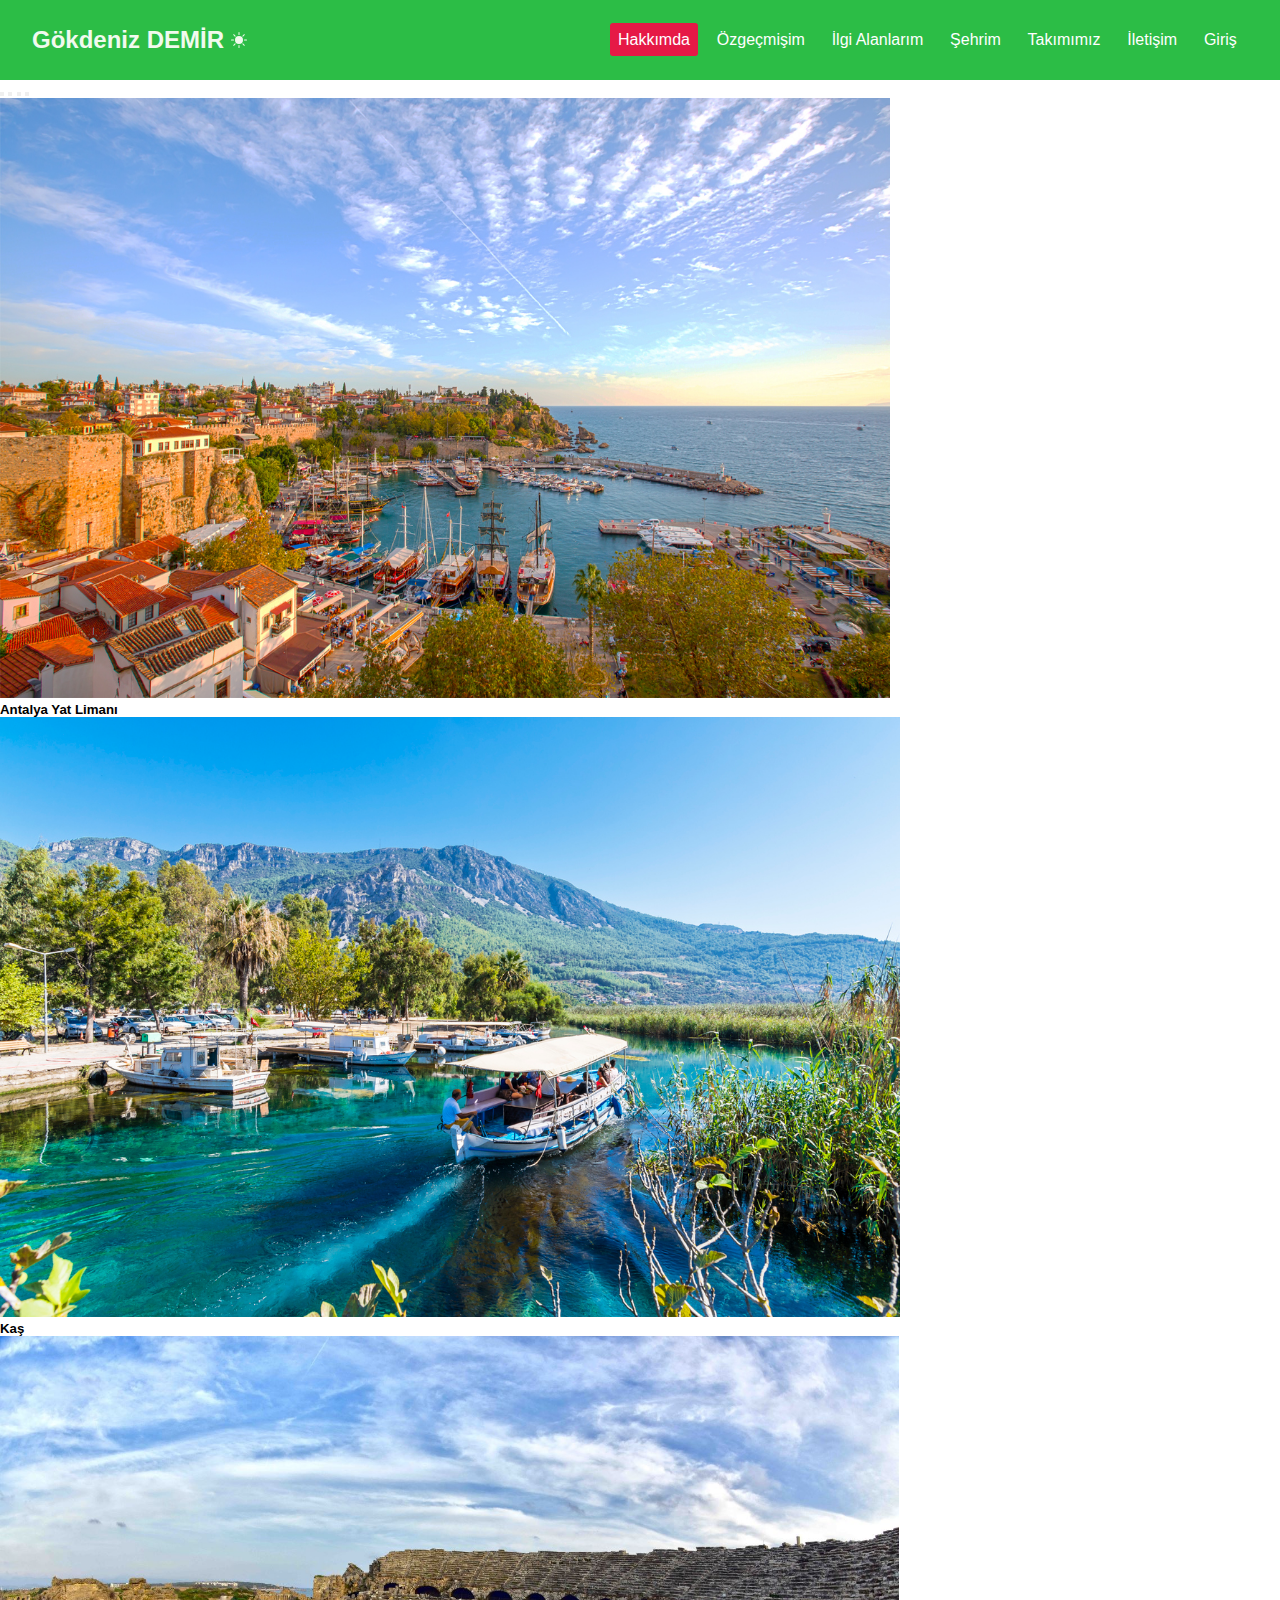
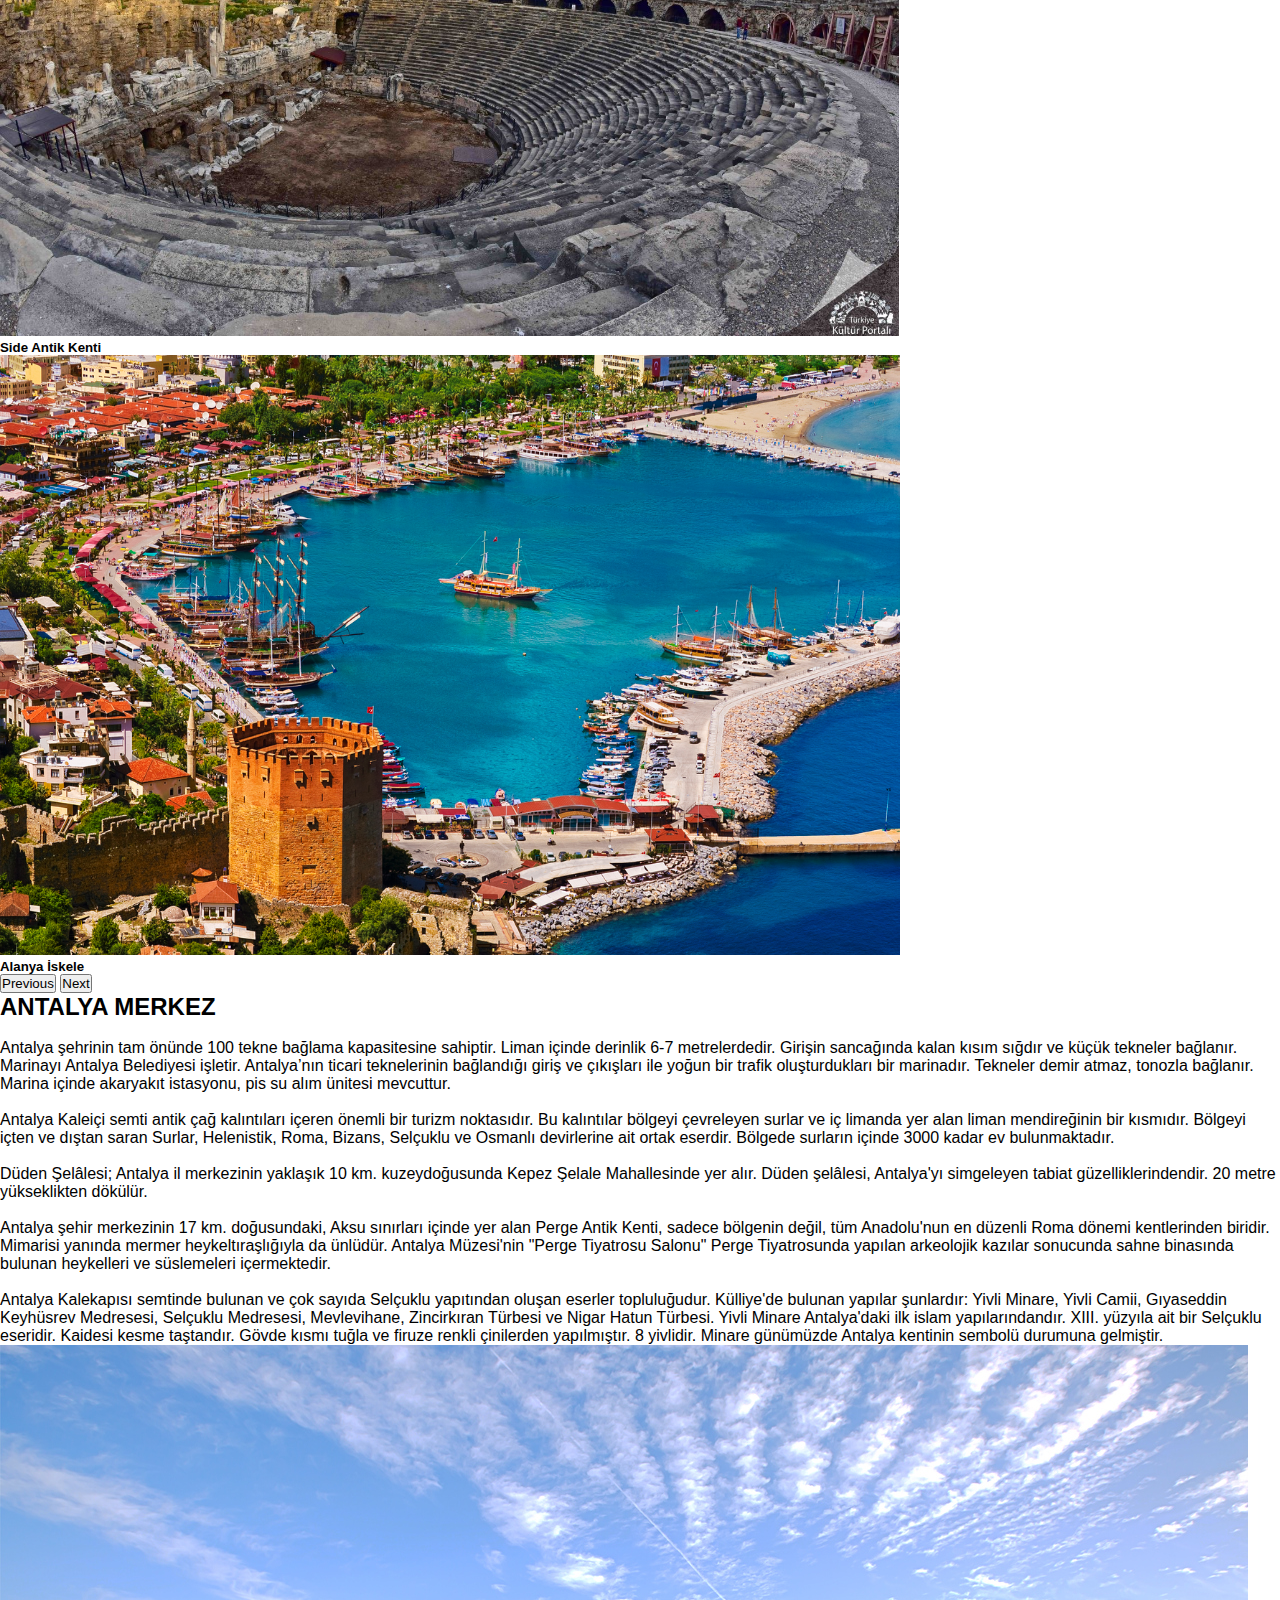
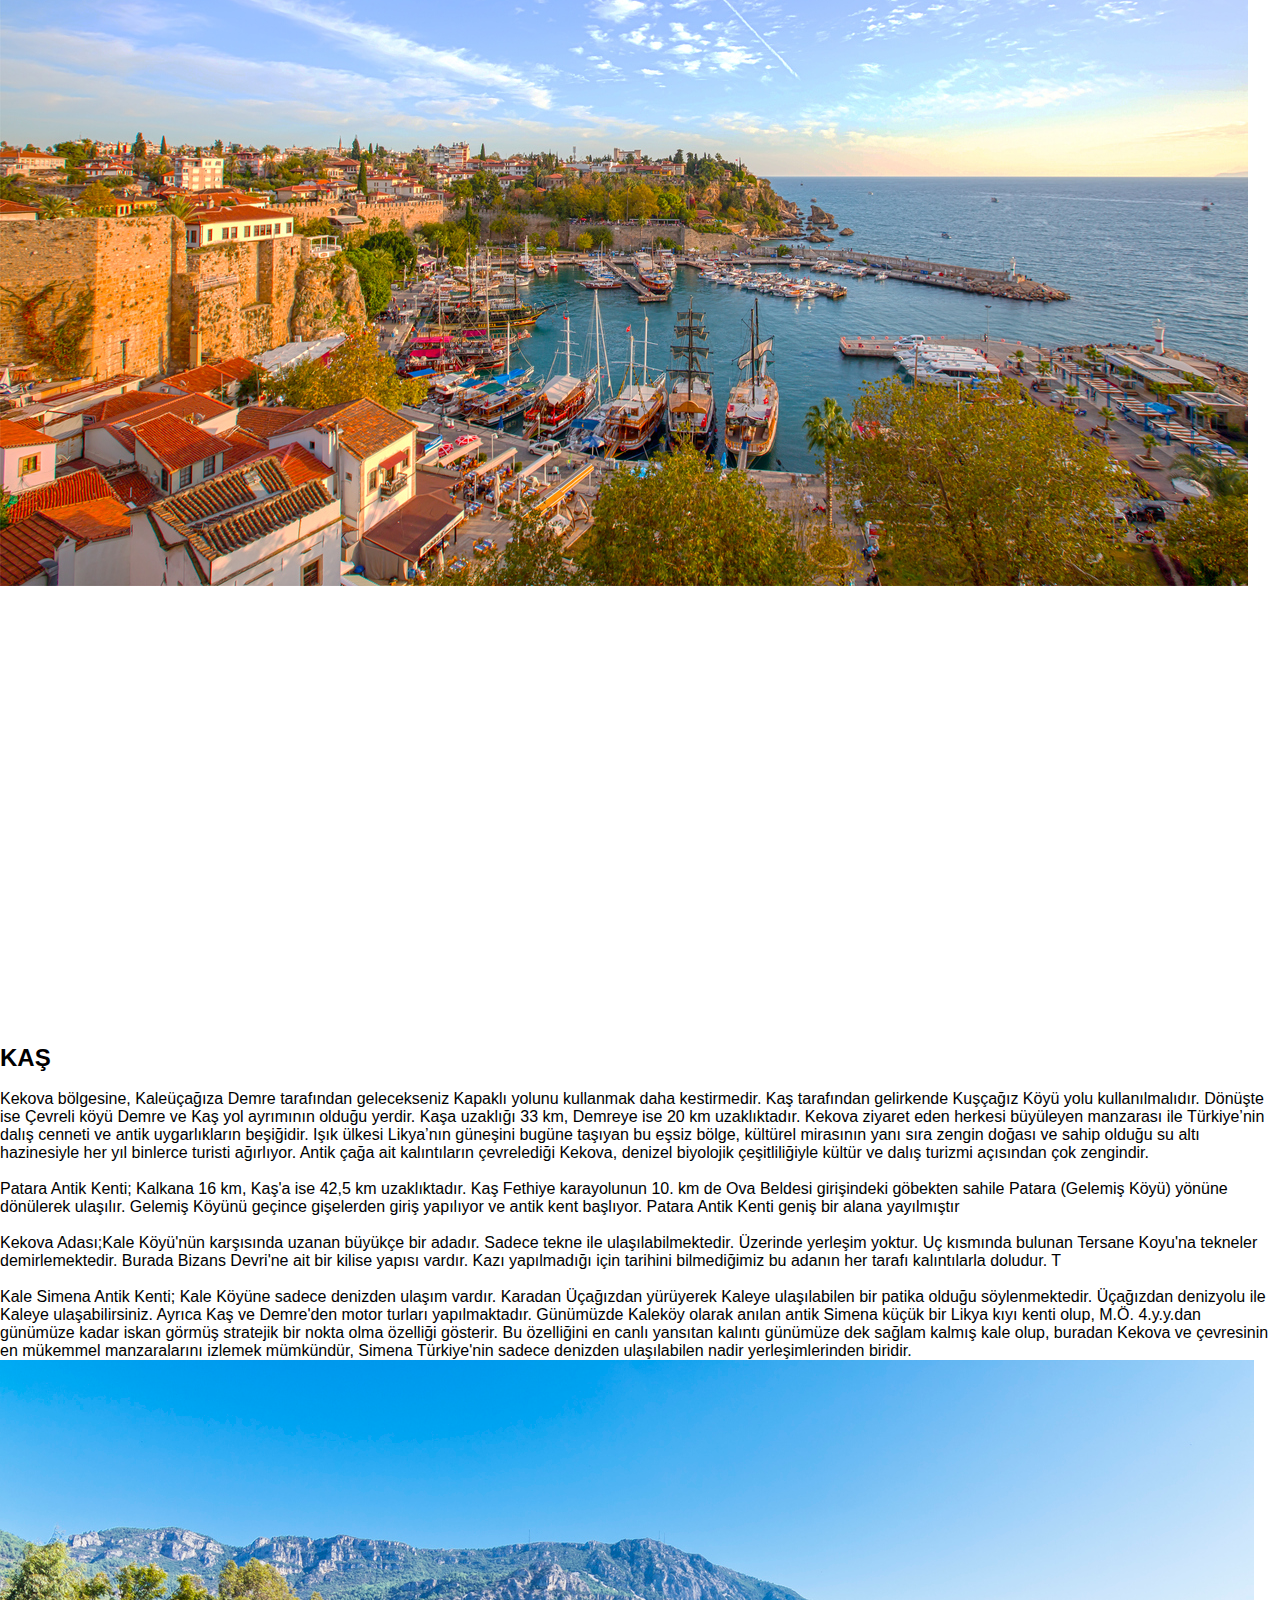
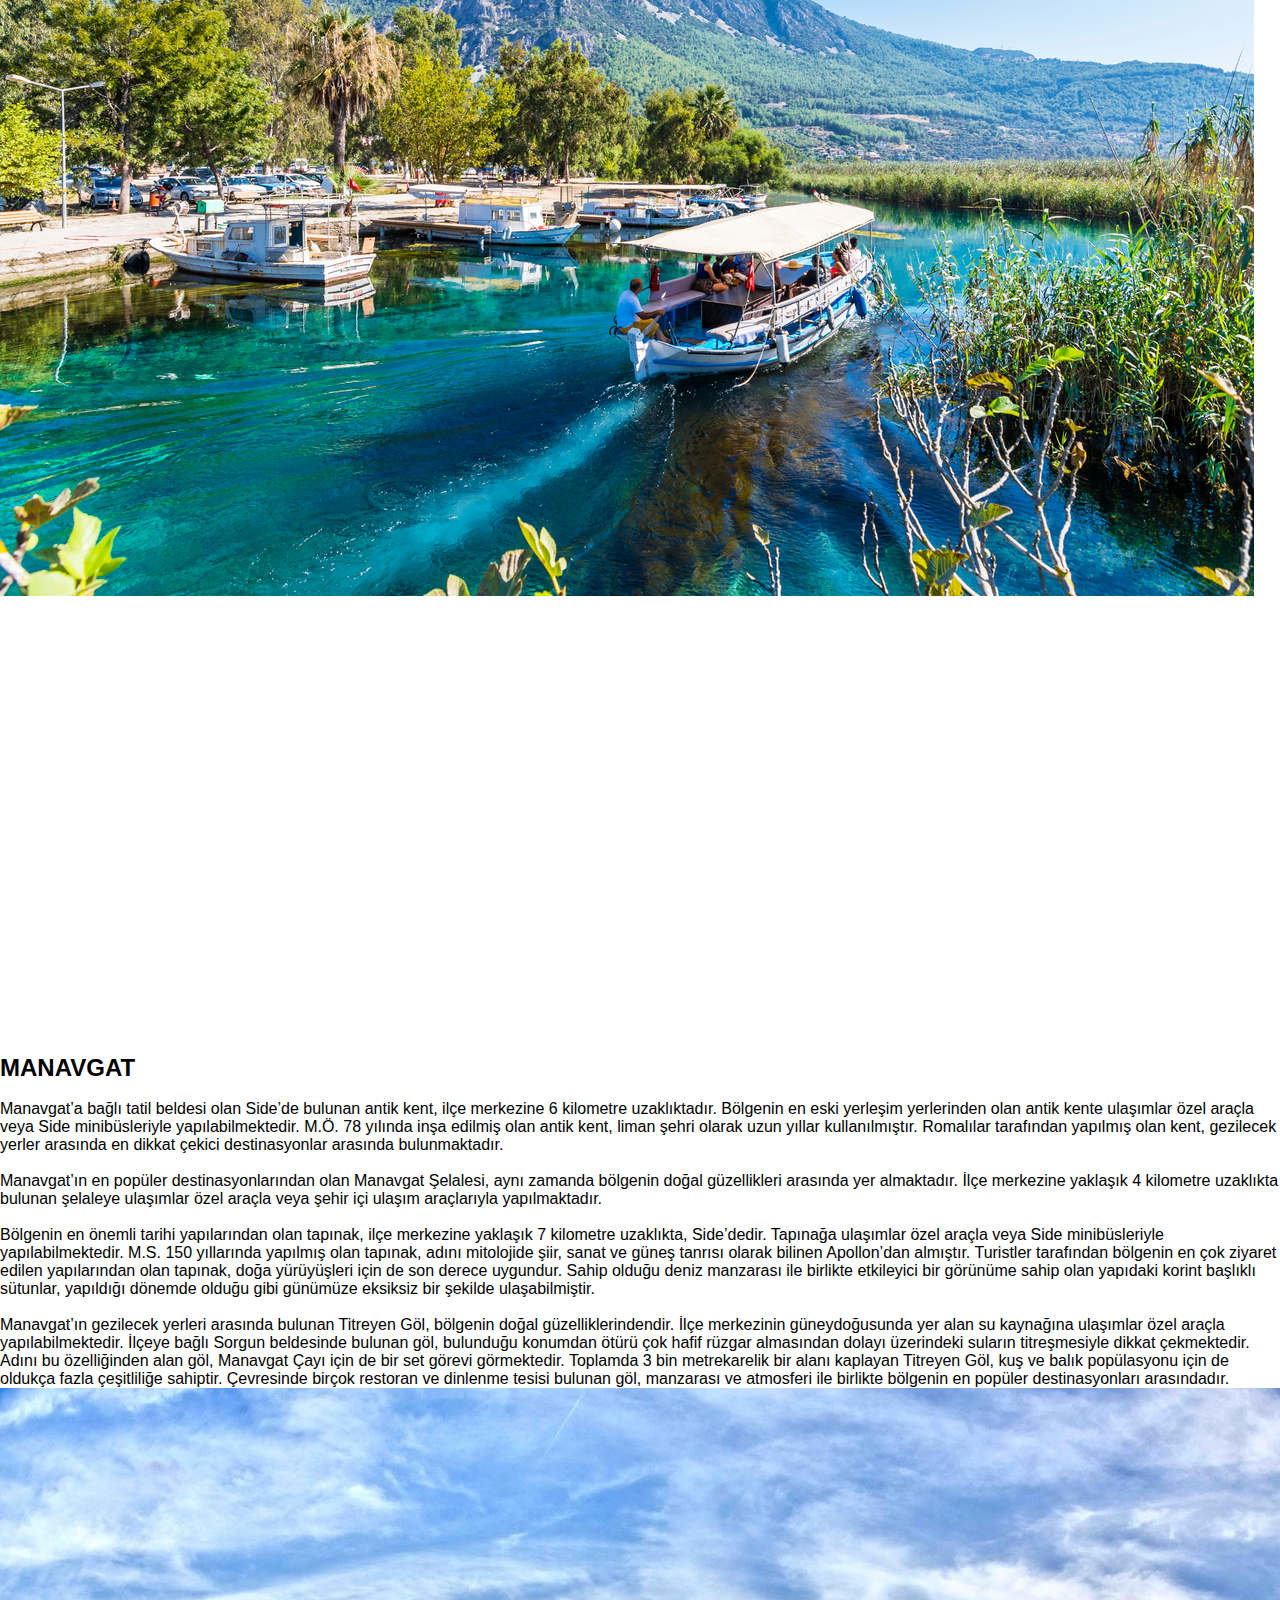
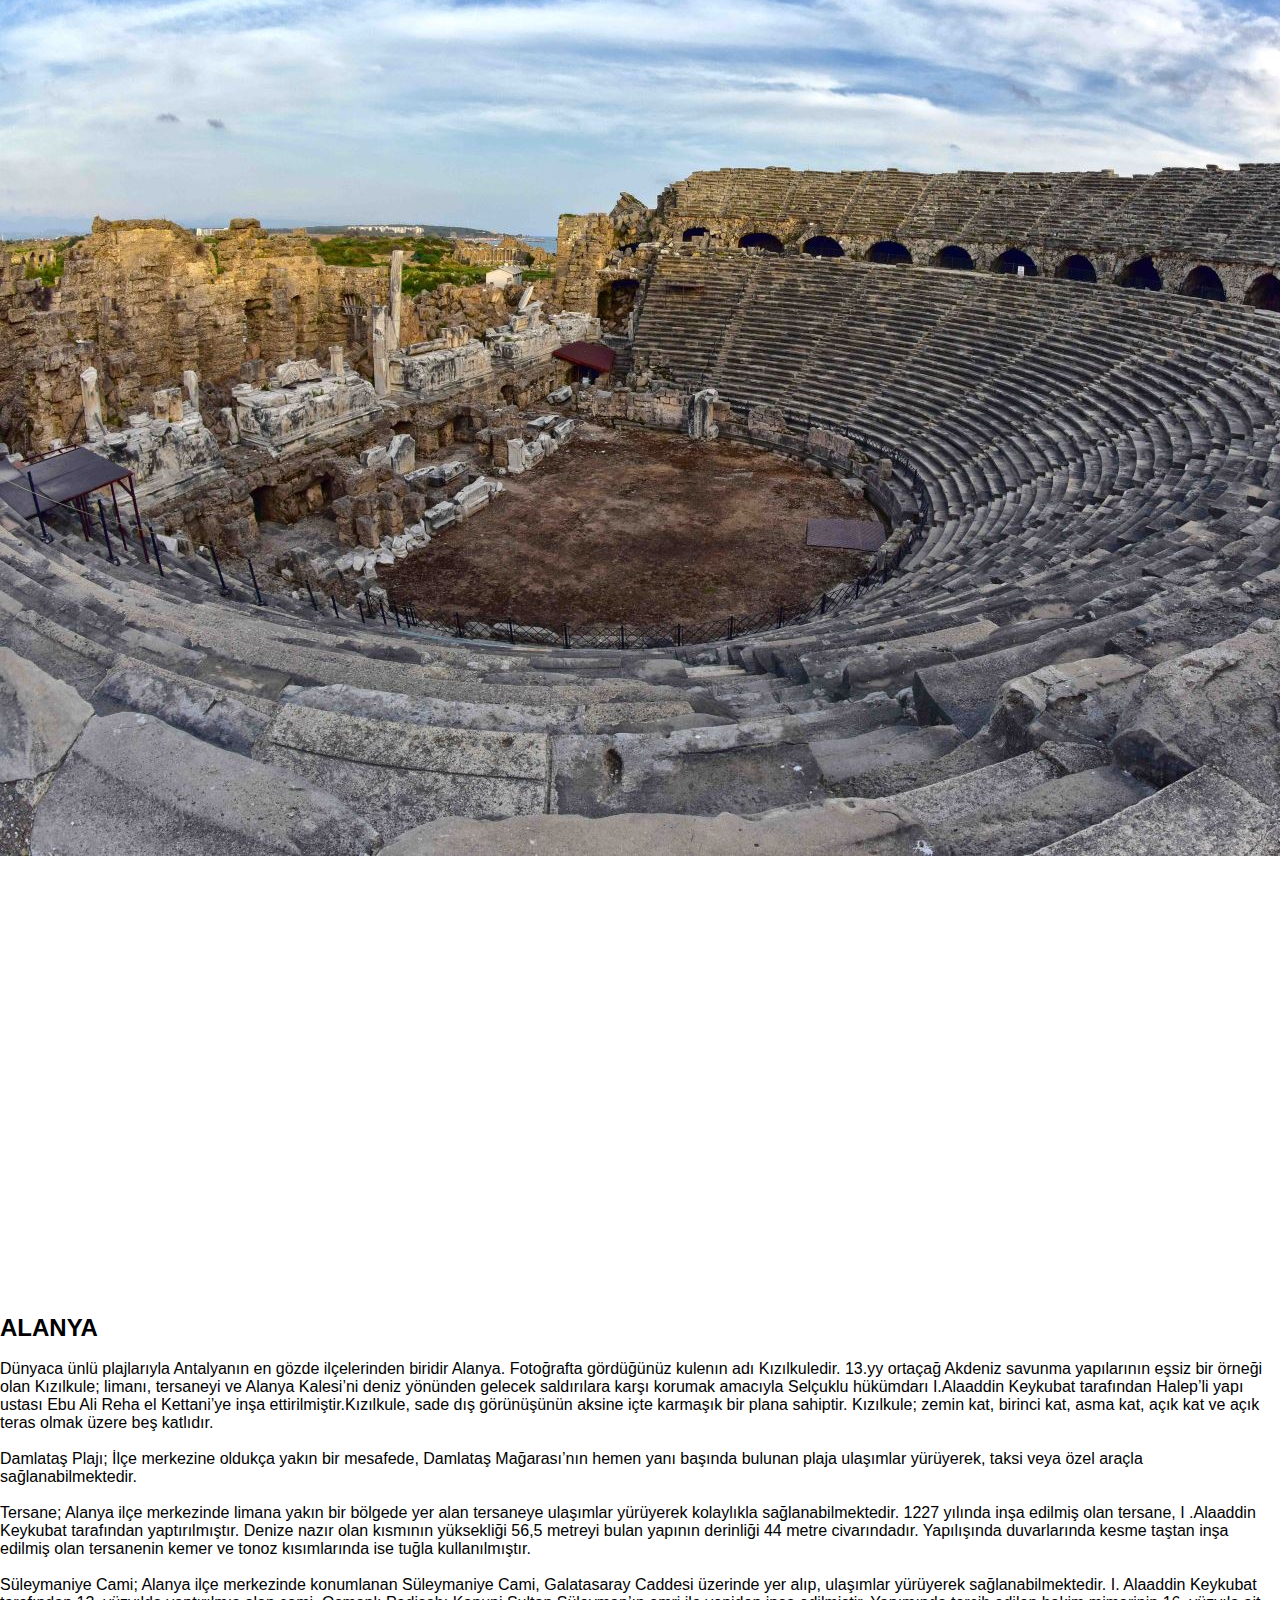
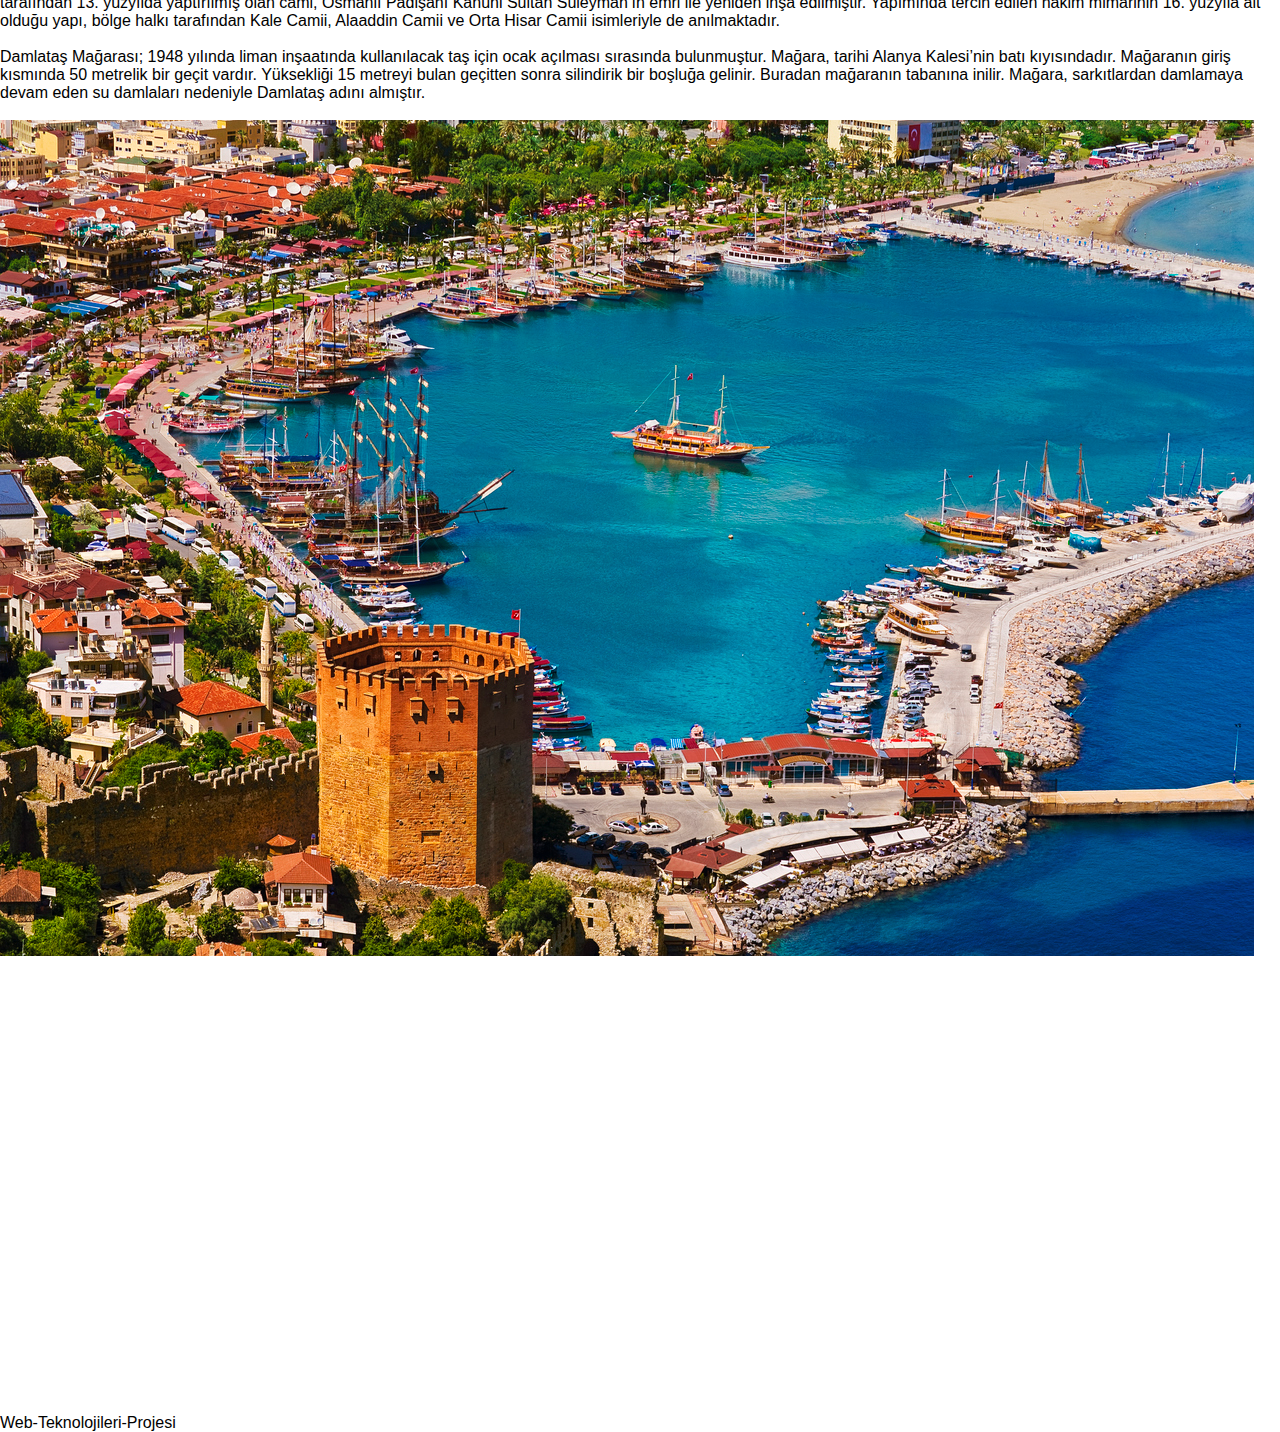
<file: Sehrim.html>
<!DOCTYPE html>
<html lang="en">
<head>
    <meta charset="UTF-8">
    <meta http-equiv="X-UA-Compatible" content="IE=edge">
    <meta name="viewport" content="width=device-width, initial-scale=1.0">
    <title>Web Sitem</title>
    <link rel="stylesheet" href="style.css">
    <link rel="stylesheet" href="Sehrim.css">
    <link rel="stylesheet" href="https://cdnjs.cloudflare.com/ajax/libs/font-awesome/5.15.1/css/all.min.css">
    <link href="https://fonts.googleapis.com/css2?family=Raleway:wght@300&display=swap" rel="stylesheet">  
    <link href="https://cdn.jsdelivr.net/npm/bootstrap@5.1.3/dist/css/bootstrap.min.css" rel="stylesheet" integrity="sha384-1BmE4kWBq78iYhFldvKuhfTAU6auU8tT94WrHftjDbrCEXSU1oBoqyl2QvZ6jIW3" crossorigin="anonymous">
</head>
<body>

    <!-- <header>
        <div class="header-content">
            <h2>Dünyanın En Güzel Şehri</h2>
            <div class="line"></div>
            <h1>ŞEHRİMİZİ TANIYALIM</h1>
            

        </div>
    </header> -->
    <nav>
        <h1 class="logo">Gökdeniz DEMİR
          <svg xmlns="http://www.w3.org/2000/svg" width="16" height="16" fill="currentColor" class="bi bi-brightness-high-fill" viewBox="0 0 16 16">
            <path d="M12 8a4 4 0 1 1-8 0 4 4 0 0 1 8 0zM8 0a.5.5 0 0 1 .5.5v2a.5.5 0 0 1-1 0v-2A.5.5 0 0 1 8 0zm0 13a.5.5 0 0 1 .5.5v2a.5.5 0 0 1-1 0v-2A.5.5 0 0 1 8 13zm8-5a.5.5 0 0 1-.5.5h-2a.5.5 0 0 1 0-1h2a.5.5 0 0 1 .5.5zM3 8a.5.5 0 0 1-.5.5h-2a.5.5 0 0 1 0-1h2A.5.5 0 0 1 3 8zm10.657-5.657a.5.5 0 0 1 0 .707l-1.414 1.415a.5.5 0 1 1-.707-.708l1.414-1.414a.5.5 0 0 1 .707 0zm-9.193 9.193a.5.5 0 0 1 0 .707L3.05 13.657a.5.5 0 0 1-.707-.707l1.414-1.414a.5.5 0 0 1 .707 0zm9.193 2.121a.5.5 0 0 1-.707 0l-1.414-1.414a.5.5 0 0 1 .707-.707l1.414 1.414a.5.5 0 0 1 0 .707zM4.464 4.465a.5.5 0 0 1-.707 0L2.343 3.05a.5.5 0 1 1 .707-.707l1.414 1.414a.5.5 0 0 1 0 .708z"/>
          </svg>
        </h1>
        <input type="checkbox" id="menuBtn"> 
        <label for="menuBtn" class="menuBtn">
            <i class="fas fa-bars"></i>
        </label>
      
       <ul>
        <li> <a class="active" href="index.html" target="_self"></i>Hakkımda</a> </li>
           <li> <a href="Ozgecmisim.html" target="_self">Özgeçmişim</a> </li>
           <li> <a href="İlgiAlanlarim.html" target="_self">İlgi Alanlarım </a> </li>
           <li> <a href="Sehrim.html" target="_self">Şehrim</a> </li>
           <li> <a href="Takimimiz.html" target="_self">Takımımız</a> </li>
           <li> <a href="İletisim.html" target="_self">İletişim</a> </li>
           <li> <a href="Giris.html" target="_self">Giriş</a> </li>
          
       </ul>
       </nav>
    
       <!-- Slider Yapımı Başlangıç-->

       <div id="carouselExampleIndicators" class="carousel slide" data-bs-ride="carousel">
        <div class="carousel-indicators">
          <button type="button" data-bs-target="#carouselExampleIndicators" data-bs-slide-to="0" class="active" aria-current="true" aria-label="Slide 1"></button>
          <button type="button" data-bs-target="#carouselExampleIndicators" data-bs-slide-to="1" aria-label="Slide 2"></button>
          <button type="button" data-bs-target="#carouselExampleIndicators" data-bs-slide-to="2" aria-label="Slide 3"></button>
          <button type="button" data-bs-target="#carouselExampleIndicators" data-bs-slide-to="3" aria-label="Slide 4"></button>
        </div>
        <div class="carousel-inner">
          <div class="carousel-item active">
            <a href="#ref1" onclick="bgChange('antalya-merkez-1.jpg');"><img src="image/antalya-merkez-1.jpg" class="d-block w-100 resimSlider" alt="..."></a>
            <div class="carousel-caption d-none d-md-block">
              <h5 class="bg-success">Antalya Yat Limanı </h5>
              </div>
          </div>
          <div class="carousel-item">
            <a href="#ref2" onclick="bgChange('kekova.jpg');"><img src="image/kekova.jpg" class="d-block w-100 resimSlider" alt="..."></a>
            <div class="carousel-caption d-none d-md-block">
              <h5 class="bg-success">Kaş </h5>
              </div>
          </div>
          <div class="carousel-item">
            <a href="#ref3" onclick="bgChange('Side.jpg');"><img src="image/Side.jpg" class="d-block w-100 resimSlider" alt="..."></a>
            <div class="carousel-caption d-none d-md-block">
              <h5 class="bg-success">Side Antik Kenti </h5>
              </div>
          </div>
          <div class="carousel-item">
            <a href="#ref4" onclick="bgChange('alanya-kleopatra-plajina-nasil-gidilir.jpg');"><img src="image/alanya-kleopatra-plajina-nasil-gidilir.jpg" class="d-block w-100 resimSlider" alt="..."></a>
            <div class="carousel-caption d-none d-md-block">
              <h5 class="bg-success">Alanya İskele </h5>
              </div>
          </div>
        </div>
        
      </div>
        <button class="carousel-control-prev" type="button" data-bs-target="#carouselExampleIndicators" data-bs-slide="prev">
          <span class="carousel-control-prev-icon" aria-hidden="true"></span>
          <span class="visually-hidden">Previous</span>
        </button>
        <button class="carousel-control-next" type="button" data-bs-target="#carouselExampleIndicators" data-bs-slide="next">
          <span class="carousel-control-next-icon" aria-hidden="true"></span>
          <span class="visually-hidden">Next</span>
        </button>
      </div>
            <!-- Slider Bitiş-->
            <section id="ref1" class=" text-white mx-5 mb-5 ">
              <div class="container bg-success  border border-success rounded shadow-lg">
                  <div class="row my-3 ">
                      <div class="col-lg-6 my-4">
                          <article>
                              <h2 class="bg-dark text-center">ANTALYA MERKEZ</h2><br>
                              <p> Antalya şehrinin tam önünde 100 tekne bağlama kapasitesine sahiptir. Liman içinde derinlik 6-7 metrelerdedir.  Girişin sancağında kalan kısım sığdır ve küçük tekneler bağlanır. Marinayı Antalya Belediyesi işletir.
                                Antalya’nın ticari teknelerinin bağlandığı giriş ve çıkışları ile yoğun bir trafik oluşturdukları bir marinadır. Tekneler demir atmaz, tonozla bağlanır. Marina içinde akaryakıt istasyonu, pis su alım ünitesi mevcuttur. </p><br>
                              <p>Antalya Kaleiçi semti antik çağ kalıntıları içeren önemli bir turizm noktasıdır. Bu kalıntılar bölgeyi çevreleyen surlar ve iç limanda yer alan liman mendireğinin bir kısmıdır. Bölgeyi içten ve dıştan saran Surlar, Helenistik, Roma, Bizans, Selçuklu ve Osmanlı devirlerine ait ortak eserdir. Bölgede surların içinde 3000 kadar ev bulunmaktadır. </p><br>
                              <p> Düden Şelâlesi; Antalya il merkezinin yaklaşık 10 km. kuzeydoğusunda Kepez Şelale Mahallesinde yer alır. Düden şelâlesi, Antalya'yı simgeleyen tabiat güzelliklerindendir. 20 metre yükseklikten dökülür.</p><br>
                              <p> Antalya şehir merkezinin 17 km. doğusundaki, Aksu sınırları içinde yer alan Perge Antik Kenti, sadece bölgenin değil, tüm Anadolu'nun en düzenli Roma dönemi kentlerinden biridir. Mimarisi yanında mermer heykeltıraşlığıyla da ünlüdür. Antalya Müzesi'nin "Perge Tiyatrosu Salonu" Perge Tiyatrosunda yapılan arkeolojik kazılar sonucunda sahne binasında bulunan heykelleri ve süslemeleri içermektedir.</p><br>
                              <p> Antalya Kalekapısı semtinde bulunan ve çok sayıda Selçuklu yapıtından oluşan eserler topluluğudur. Külliye'de bulunan yapılar şunlardır: Yivli Minare, Yivli Camii, Gıyaseddin Keyhüsrev Medresesi, Selçuklu Medresesi, Mevlevihane, Zincirkıran Türbesi ve Nigar Hatun Türbesi. Yivli Minare Antalya'daki ilk islam yapılarındandır. XIII. yüzyıla ait bir Selçuklu eseridir. Kaidesi kesme taştandır. Gövde kısmı tuğla ve firuze renkli çinilerden yapılmıştır. 8 yivlidir. Minare günümüzde Antalya kentinin sembolü durumuna gelmiştir.</p>
                            </article>
                      </div>
                      <div class="col-lg-6 my-4">
                          <img src="image/antalya-merkez-1.jpg" class="img-fluid rounded">
                          <div class="my-4">
                              <div class="embed-responsive embed-responsive-16by9">
                                <iframe src="https://www.google.com/maps/embed?pb=!1m18!1m12!1m3!1d3191.2280686936124!2d30.699174015250023!3d36.88489187993119!2m3!1f0!2f0!3f0!3m2!1i1024!2i768!4f13.1!3m3!1m2!1s0x14c3900525de718b%3A0x448a01e080365c0!2sAntalya%20Kalei%C3%A7i%20Yat%20Liman%C4%B1!5e0!3m2!1str!2str!4v1652305475637!5m2!1str!2str" width="600" height="450" style="border:0;" allowfullscreen="" loading="lazy" referrerpolicy="no-referrer-when-downgrade"></iframe>
                                      </iframe> </div>
                          </div>
                      </div>
                  </div>
              </div>
          </section>

          <section id="ref2" class=" text-white mx-5 mb-5 ">
            <div class="container bg-success  border border-success rounded shadow-lg">
                <div class="row my-3 ">
                    <div class="col-lg-6 my-4">
                        <article>
                            <h2 class="bg-dark text-center">KAŞ</h2><br>
                            <p> Kekova bölgesine, Kaleüçağıza Demre tarafından gelecekseniz Kapaklı yolunu kullanmak daha kestirmedir. Kaş tarafından gelirkende Kuşçağız Köyü yolu kullanılmalıdır. Dönüşte ise Çevreli köyü Demre ve Kaş yol ayrımının olduğu yerdir. Kaşa uzaklığı 33 km, Demreye ise 20 km uzaklıktadır.
                                Kekova ziyaret eden herkesi büyüleyen manzarası ile Türkiye’nin dalış cenneti ve antik uygarlıkların beşiğidir. Işık ülkesi Likya’nın güneşini bugüne taşıyan bu eşsiz bölge, kültürel mirasının yanı sıra zengin doğası ve sahip olduğu su altı hazinesiyle her yıl binlerce turisti ağırlıyor. Antik çağa ait kalıntıların çevrelediği Kekova, denizel biyolojik çeşitliliğiyle kültür ve dalış turizmi açısından çok zengindir. </p><br>
                            <p> Patara Antik Kenti; Kalkana 16 km, Kaş'a ise 42,5 km uzaklıktadır. Kaş Fethiye karayolunun 10. km de Ova Beldesi girişindeki göbekten sahile Patara (Gelemiş Köyü) yönüne dönülerek ulaşılır. Gelemiş Köyünü geçince gişelerden giriş yapılıyor ve antik kent başlıyor. Patara Antik Kenti geniş bir alana yayılmıştır </p><br>
                            <p> Kekova Adası;Kale Köyü'nün karşısında uzanan büyükçe bir adadır. Sadece tekne ile ulaşılabilmektedir. Üzerinde yerleşim yoktur. Uç kısmında bulunan Tersane Koyu'na tekneler demirlemektedir. Burada Bizans Devri'ne ait bir kilise yapısı vardır. Kazı yapılmadığı için tarihini bilmediğimiz bu adanın her tarafı kalıntılarla doludur. T</p><br>
                            <p> Kale Simena Antik Kenti;
                                Kale Köyüne sadece denizden ulaşım vardır. Karadan Üçağızdan yürüyerek Kaleye ulaşılabilen bir patika olduğu söylenmektedir. Üçağızdan denizyolu ile Kaleye ulaşabilirsiniz. Ayrıca Kaş ve Demre'den motor turları yapılmaktadır.
                                Günümüzde Kaleköy olarak anılan antik Simena küçük bir Likya kıyı kenti olup, M.Ö. 4.y.y.dan günümüze kadar iskan görmüş stratejik bir nokta olma özelliği gösterir. Bu özelliğini en canlı yansıtan kalıntı günümüze dek sağlam kalmış kale olup, buradan Kekova ve çevresinin en mükemmel manzaralarını izlemek mümkündür, Simena Türkiye'nin sadece denizden ulaşılabilen nadir yerleşimlerinden biridir. </p>
                        </article>
                    </div>
                    <div class="col-lg-6 my-4">
                        <img src="image/kekova.jpg" class="img-fluid rounded">
                        <div class="my-4">
                            <div class="embed-responsive embed-responsive-16by9">
                                <iframe src="https://www.google.com/maps/embed?pb=!1m18!1m12!1m3!1d12878.359388762025!2d29.64099083436403!3d36.20085563122058!2m3!1f0!2f0!3f0!3m2!1i1024!2i768!4f13.1!3m3!1m2!1s0x14c1da54a506cf4d%3A0xcfbf502fb3cb4db3!2zS2HFnywgQW5kaWZsaSwgMDc1ODAgS2HFny9BbnRhbHlh!5e0!3m2!1str!2str!4v1652305577765!5m2!1str!2str" width="600" height="450" style="border:0;" allowfullscreen="" loading="lazy" referrerpolicy="no-referrer-when-downgrade"></iframe>
                                    </iframe> </div>
                        </div>
                    </div>
                </div>
            </div>
        </section>


        <section id="ref3" class=" text-white mx-5 mb-5 ">
          <div class="container bg-success  border border-success rounded shadow-lg">
              <div class="row my-3 ">
                  <div class="col-lg-6 my-4">
                      <article>
                          <h2 class="bg-dark text-center">MANAVGAT</h2><br>
                          <p> Manavgat’a bağlı tatil beldesi olan Side’de bulunan antik kent, ilçe merkezine 6 kilometre uzaklıktadır. Bölgenin en eski yerleşim yerlerinden olan antik kente ulaşımlar özel araçla veya Side minibüsleriyle yapılabilmektedir.
                            M.Ö. 78 yılında inşa edilmiş olan antik kent, liman şehri olarak uzun yıllar kullanılmıştır. Romalılar tarafından yapılmış olan kent, gezilecek yerler arasında en dikkat çekici destinasyonlar arasında bulunmaktadır. </p><br>
                          <p> Manavgat’ın en popüler destinasyonlarından olan Manavgat Şelalesi, aynı zamanda bölgenin doğal güzellikleri arasında yer almaktadır. İlçe merkezine yaklaşık 4 kilometre uzaklıkta bulunan şelaleye ulaşımlar özel araçla veya şehir içi ulaşım araçlarıyla yapılmaktadır.</p><br>
                          <p> Bölgenin en önemli tarihi yapılarından olan tapınak, ilçe merkezine yaklaşık 7 kilometre uzaklıkta, Side’dedir. Tapınağa ulaşımlar özel araçla veya Side minibüsleriyle yapılabilmektedir.
                            M.S. 150 yıllarında yapılmış olan tapınak, adını mitolojide şiir, sanat ve güneş tanrısı olarak bilinen Apollon’dan almıştır. Turistler tarafından bölgenin en çok ziyaret edilen yapılarından olan tapınak, doğa yürüyüşleri için de son derece uygundur. Sahip olduğu deniz manzarası ile birlikte etkileyici bir görünüme sahip olan yapıdaki korint başlıklı sütunlar, yapıldığı dönemde olduğu gibi günümüze eksiksiz bir şekilde ulaşabilmiştir.</p><br>
                          <p> Manavgat’ın gezilecek yerleri arasında bulunan Titreyen Göl, bölgenin doğal güzelliklerindendir. İlçe merkezinin güneydoğusunda yer alan su kaynağına ulaşımlar özel araçla yapılabilmektedir.
                            İlçeye bağlı Sorgun beldesinde bulunan göl, bulunduğu konumdan ötürü çok hafif rüzgar almasından dolayı üzerindeki suların titreşmesiyle dikkat çekmektedir. Adını bu özelliğinden alan göl, Manavgat Çayı için de bir set görevi görmektedir. Toplamda 3 bin metrekarelik bir alanı kaplayan Titreyen Göl, kuş ve balık popülasyonu için de oldukça fazla çeşitliliğe sahiptir. Çevresinde birçok restoran ve dinlenme tesisi bulunan göl, manzarası ve atmosferi ile birlikte bölgenin en popüler destinasyonları arasındadır.</p>
                      
                        </article>
                  </div>
                  <div class="col-lg-6 my-4">
                      <img src="image/Side.jpg" class="img-fluid rounded">
                      <div class="my-4">
                          <div class="embed-responsive embed-responsive-16by9">
                            <iframe src="https://www.google.com/maps/embed?pb=!1m18!1m12!1m3!1d25562.818240152035!2d31.43115139898486!3d36.78610321687608!2m3!1f0!2f0!3f0!3m2!1i1024!2i768!4f13.1!3m3!1m2!1s0x14c3577c5458f7a9%3A0x6dd8245f304b741!2sManavgat%2C%2007600%20Manavgat%2FAntalya!5e0!3m2!1str!2str!4v1652305623675!5m2!1str!2str" width="600" height="450" style="border:0;" allowfullscreen="" loading="lazy" referrerpolicy="no-referrer-when-downgrade"></iframe>
                                  </iframe> </div>
                      </div>
                  </div>
              </div>
          </div>
      </section>



      <section id="ref4" class=" text-white mx-5 mb-5 ">
        <div class="container bg-success  border border-success rounded shadow-lg">
            <div class="row my-3 ">
                <div class="col-lg-6 my-4">
                    <article>
                        <h2 class="bg-dark text-center">ALANYA</h2><br>
                        <p> Dünyaca ünlü plajlarıyla Antalyanın en gözde ilçelerinden biridir Alanya. Fotoğrafta gördüğünüz kulenın adı Kızılkuledir. 13.yy ortaçağ Akdeniz savunma yapılarının eşsiz bir örneği olan Kızılkule; limanı, tersaneyi ve Alanya Kalesi’ni deniz yönünden gelecek saldırılara karşı korumak amacıyla Selçuklu hükümdarı I.Alaaddin Keykubat tarafından Halep’li yapı ustası Ebu Ali Reha el Kettani’ye inşa ettirilmiştir.Kızılkule, sade dış görünüşünün aksine içte karmaşık bir plana sahiptir. Kızılkule; zemin kat, birinci kat, asma kat, açık kat ve açık teras olmak üzere beş katlıdır. </p><br>
                        <p>Damlataş Plajı; İlçe merkezine oldukça yakın bir mesafede, Damlataş Mağarası’nın hemen yanı başında bulunan plaja ulaşımlar yürüyerek, taksi veya özel araçla sağlanabilmektedir. </p><br>
                        <p>Tersane;
                            Alanya ilçe merkezinde limana yakın bir bölgede yer alan tersaneye ulaşımlar yürüyerek kolaylıkla sağlanabilmektedir.
                            1227 yılında inşa edilmiş olan tersane, I .Alaaddin Keykubat tarafından yaptırılmıştır. Denize nazır olan kısmının yüksekliği 56,5 metreyi bulan yapının derinliği 44 metre civarındadır. Yapılışında duvarlarında kesme taştan inşa edilmiş olan tersanenin kemer ve tonoz kısımlarında ise tuğla kullanılmıştır. </p><br>
                        <p> Süleymaniye Cami;
                        Alanya ilçe merkezinde konumlanan Süleymaniye Cami, Galatasaray Caddesi üzerinde yer alıp, ulaşımlar yürüyerek sağlanabilmektedir.
                        I. Alaaddin Keykubat tarafından 13. yüzyılda yaptırılmış olan cami, Osmanlı Padişahı Kanuni Sultan Süleyman’ın emri ile yeniden inşa edilmiştir. Yapımında tercih edilen hakim mimarinin 16. yüzyıla ait olduğu yapı, bölge halkı tarafından Kale Camii, Alaaddin Camii ve Orta Hisar Camii isimleriyle de anılmaktadır.</p><br>
                        <p> Damlataş Mağarası; 1948 yılında liman inşaatında kullanılacak taş için ocak açılması sırasında bulunmuştur. Mağara, tarihi Alanya Kalesi’nin batı kıyısındadır. Mağaranın giriş kısmında 50 metrelik bir geçit vardır. Yüksekliği 15 metreyi bulan geçitten sonra silindirik bir boşluğa gelinir. Buradan mağaranın tabanına inilir. Mağara, sarkıtlardan damlamaya devam eden su damlaları nedeniyle Damlataş adını almıştır.</p><br>
                    
                    
                        </article>
                </div>
                <div class="col-lg-6 my-4">
                    <img src="image/alanya-kleopatra-plajina-nasil-gidilir.jpg" class="img-fluid rounded">
                    <div class="my-4">
                        <div class="embed-responsive embed-responsive-16by9">
                            <iframe src="https://www.google.com/maps/embed?pb=!1m18!1m12!1m3!1d51286.84401546523!2d31.977632515111743!3d36.543797880404156!2m3!1f0!2f0!3f0!3m2!1i1024!2i768!4f13.1!3m3!1m2!1s0x14dca27b822cd5fb%3A0xd160c1c8b3dc170b!2sAlanya%2C%20Antalya!5e0!3m2!1str!2str!4v1652305654521!5m2!1str!2str" width="600" height="450" style="border:0;" allowfullscreen="" loading="lazy" referrerpolicy="no-referrer-when-downgrade"></iframe>
                                </iframe> </div>
                    </div>
                </div>
            </div>
        </div>
    </section>


      <script src="https://cdn.jsdelivr.net/npm/bootstrap@5.1.3/dist/js/bootstrap.bundle.min.js" integrity="sha384-ka7Sk0Gln4gmtz2MlQnikT1wXgYsOg+OMhuP+IlRH9sENBO0LRn5q+8nbTov4+1p" crossorigin="anonymous"></script>

      <footer class="py-2 bg-warning text-white text-center">
        Web-Teknolojileri-Projesi 
   
    </footer>

    </body>
</html>
</file>
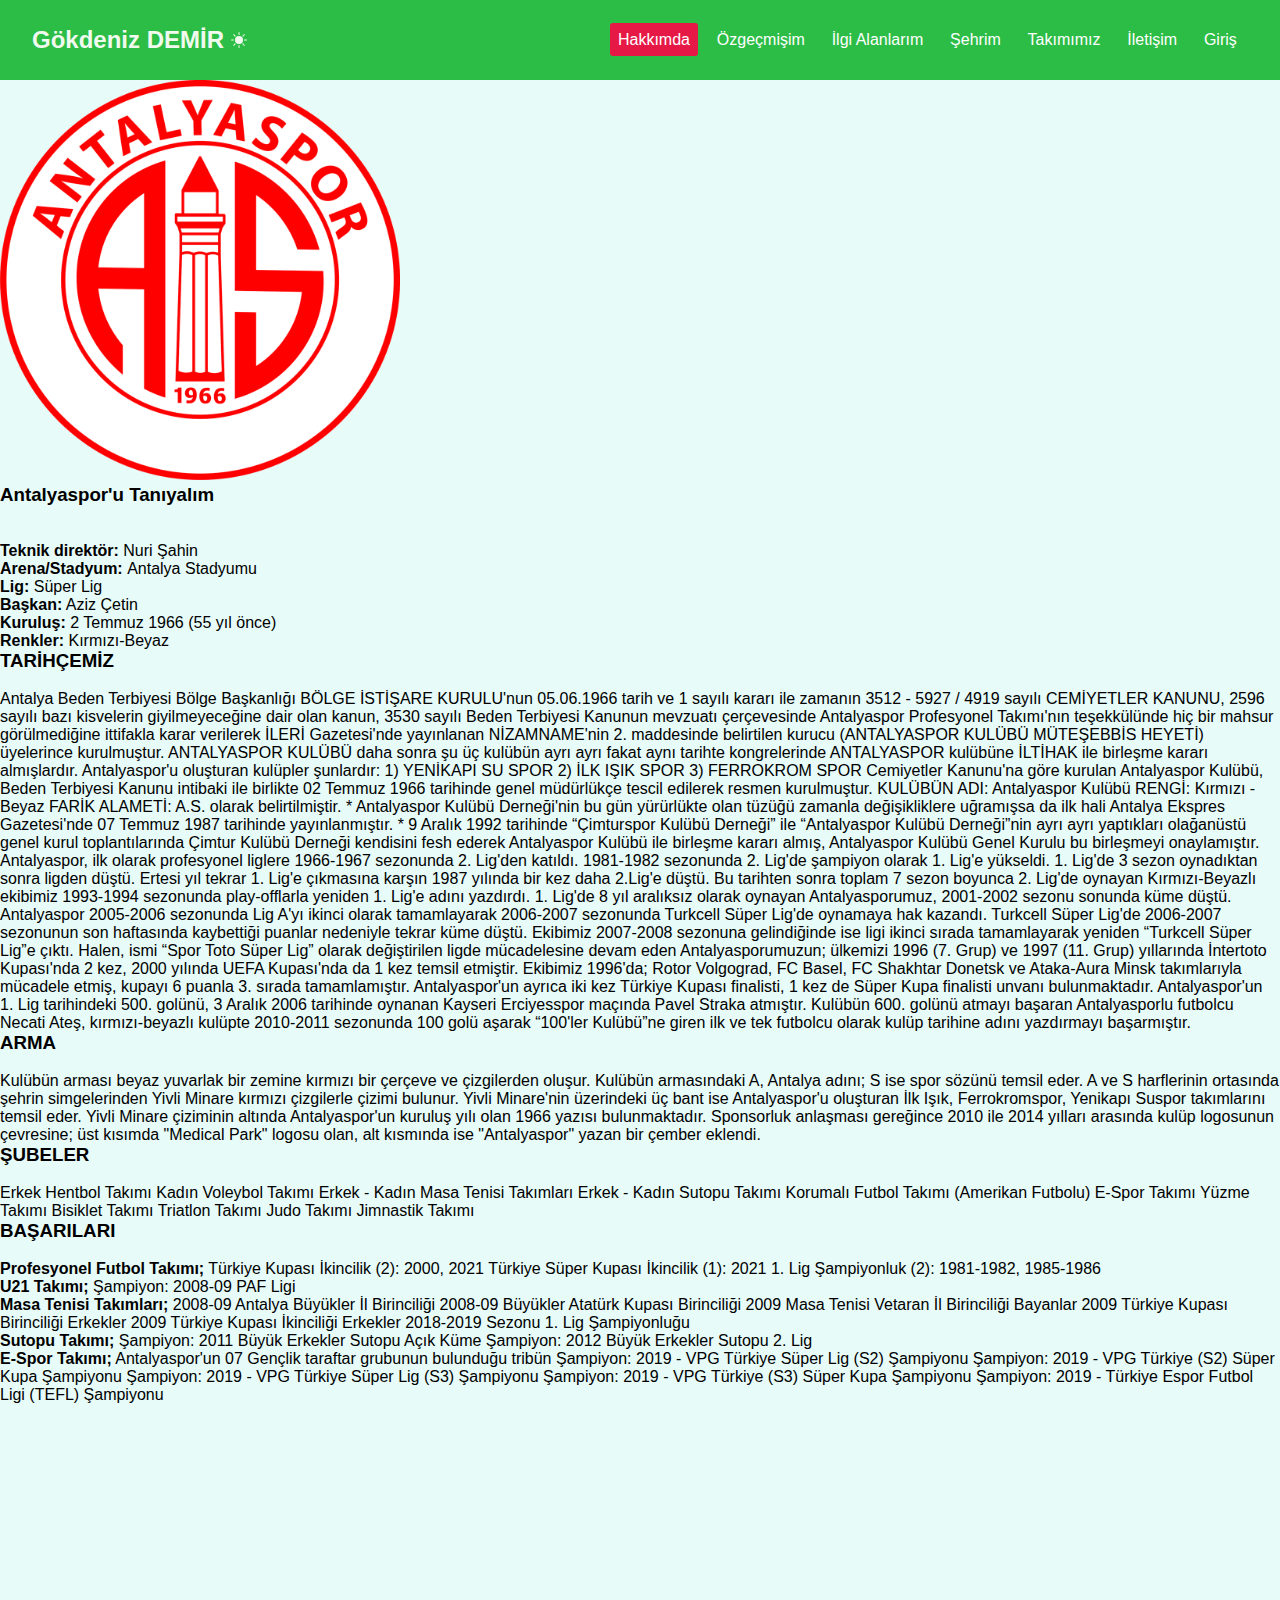
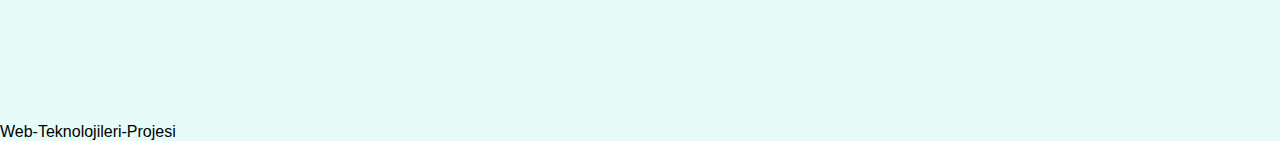
<file: Takimimiz.html>
<!DOCTYPE html>
<html lang="en">
<head>
    <meta charset="UTF-8">
    <meta http-equiv="X-UA-Compatible" content="IE=edge">
    <meta name="viewport" content="width=device-width, initial-scale=1.0">
    <title>Web Sitem</title>
    <link rel="stylesheet" href="style.css">
    <link rel="stylesheet" href="https://cdnjs.cloudflare.com/ajax/libs/font-awesome/5.15.1/css/all.min.css">
          
    <link href="https://cdn.jsdelivr.net/npm/bootstrap@5.1.3/dist/css/bootstrap.min.css" rel="stylesheet" integrity="sha384-1BmE4kWBq78iYhFldvKuhfTAU6auU8tT94WrHftjDbrCEXSU1oBoqyl2QvZ6jIW3" crossorigin="anonymous">
</head>
<body>

    <!-- <header>
        <div class="header-content">
            <h2>Dünyanın En Güzel Şehri</h2>
            <div class="line"></div>
            <h1>ŞEHRİMİZİ TANIYALIM</h1>
            

        </div>
    </header> -->
    
    <nav>
        <h1 class="logo">Gökdeniz DEMİR
            <svg xmlns="http://www.w3.org/2000/svg" width="16" height="16" fill="currentColor" class="bi bi-brightness-high-fill" viewBox="0 0 16 16">
                <path d="M12 8a4 4 0 1 1-8 0 4 4 0 0 1 8 0zM8 0a.5.5 0 0 1 .5.5v2a.5.5 0 0 1-1 0v-2A.5.5 0 0 1 8 0zm0 13a.5.5 0 0 1 .5.5v2a.5.5 0 0 1-1 0v-2A.5.5 0 0 1 8 13zm8-5a.5.5 0 0 1-.5.5h-2a.5.5 0 0 1 0-1h2a.5.5 0 0 1 .5.5zM3 8a.5.5 0 0 1-.5.5h-2a.5.5 0 0 1 0-1h2A.5.5 0 0 1 3 8zm10.657-5.657a.5.5 0 0 1 0 .707l-1.414 1.415a.5.5 0 1 1-.707-.708l1.414-1.414a.5.5 0 0 1 .707 0zm-9.193 9.193a.5.5 0 0 1 0 .707L3.05 13.657a.5.5 0 0 1-.707-.707l1.414-1.414a.5.5 0 0 1 .707 0zm9.193 2.121a.5.5 0 0 1-.707 0l-1.414-1.414a.5.5 0 0 1 .707-.707l1.414 1.414a.5.5 0 0 1 0 .707zM4.464 4.465a.5.5 0 0 1-.707 0L2.343 3.05a.5.5 0 1 1 .707-.707l1.414 1.414a.5.5 0 0 1 0 .708z"/>
              </svg>
        </h1>
        <input type="checkbox" id="menuBtn"> 
        <label for="menuBtn" class="menuBtn">
            <i class="fas fa-bars"></i>
        </label>
      
       <ul>
        <li> <a class="active" href="index.html" target="_self"></i>Hakkımda</a> </li>
           <li> <a href="Ozgecmisim.html" target="_self">Özgeçmişim</a> </li>
           <li> <a href="İlgiAlanlarim.html" target="_self">İlgi Alanlarım </a> </li>
           <li> <a href="Sehrim.html" target="_self">Şehrim</a> </li>
           <li> <a href="Takimimiz.html" target="_self">Takımımız</a> </li>
           <li> <a href="İletisim.html" target="_self">İletişim</a> </li>
           <li> <a href="Giris.html" target="_self">Giriş</a> </li>
          
       </ul>
    </nav>
    <script src="https://cdn.jsdelivr.net/npm/bootstrap@5.1.3/dist/js/bootstrap.bundle.min.js" integrity="sha384-ka7Sk0Gln4gmtz2MlQnikT1wXgYsOg+OMhuP+IlRH9sENBO0LRn5q+8nbTov4+1p" crossorigin="anonymous"></script>

    <section class="p-5 text-center"> 
        <div class="contanier" style="background:rgb(231, 251, 249) ">
         <div class="header">
            <div>
                <img src="image/Antalyaspor_logo.png" height="400 " width="400">      
            </div>
         <div>
             <h3> Antalyaspor'u Tanıyalım  </h3> <br><br>

             <p><b>Teknik direktör:</b> Nuri Şahin
               <p><b>Arena/Stadyum: </b>Antalya Stadyumu</p> 
                <p><b>Lig:</b> Süper Lig</p>
                <p><b>Başkan:</b> Aziz Çetin</p>
                <p><b>Kuruluş: </b>2 Temmuz 1966 (55 yıl önce)</p>
                <p><b>Renkler:</b> Kırmızı-Beyaz</p>

             <h3 class="d-flex mx-5 justify-content-start bg-danger">
             TARİHÇEMİZ
            </h3><br>
            <p>Antalya Beden Terbiyesi Bölge Başkanlığı BÖLGE İSTİŞARE KURULU'nun 05.06.1966 tarih ve 1 sayılı kararı ile zamanın 3512 - 5927 / 4919 sayılı CEMİYETLER KANUNU, 2596 sayılı bazı kisvelerin giyilmeyeceğine dair olan kanun, 3530 sayılı Beden Terbiyesi Kanunun mevzuatı çerçevesinde Antalyaspor Profesyonel Takımı'nın teşekkülünde hiç bir mahsur görülmediğine ittifakla karar verilerek İLERİ Gazetesi'nde yayınlanan NİZAMNAME'nin 2. maddesinde belirtilen kurucu (ANTALYASPOR KULÜBÜ MÜTEŞEBBİS HEYETİ) üyelerince kurulmuştur.

                ANTALYASPOR KULÜBÜ daha sonra şu üç kulübün ayrı ayrı fakat aynı tarihte kongrelerinde ANTALYASPOR kulübüne İLTİHAK ile birleşme kararı almışlardır.
                
                Antalyaspor'u oluşturan kulüpler şunlardır:
                1) YENİKAPI SU SPOR
                2) İLK IŞIK SPOR
                3) FERROKROM SPOR
                
                Cemiyetler Kanunu'na göre kurulan Antalyaspor Kulübü, Beden Terbiyesi Kanunu intibaki ile birlikte 02 Temmuz 1966 tarihinde genel müdürlükçe tescil edilerek resmen kurulmuştur.
                
                KULÜBÜN ADI: Antalyaspor Kulübü
                
                RENGİ: Kırmızı - Beyaz
                
                FARİK ALAMETİ: A.S. olarak belirtilmiştir.
                
                * Antalyaspor Kulübü Derneği'nin bu gün yürürlükte olan tüzüğü zamanla değişikliklere uğramışsa da ilk hali Antalya Ekspres Gazetesi'nde 07 Temmuz 1987 tarihinde yayınlanmıştır.
                
                * 9 Aralık 1992 tarihinde “Çimturspor Kulübü Derneği” ile “Antalyaspor Kulübü Derneği”nin ayrı ayrı yaptıkları olağanüstü genel kurul toplantılarında Çimtur Kulübü Derneği kendisini fesh ederek Antalyaspor Kulübü ile birleşme kararı almış, Antalyaspor Kulübü Genel Kurulu bu birleşmeyi onaylamıştır.
                
                Antalyaspor, ilk olarak profesyonel liglere 1966-1967 sezonunda 2. Lig'den katıldı. 1981-1982 sezonunda 2. Lig'de şampiyon olarak 1. Lig'e yükseldi. 1. Lig'de 3 sezon oynadıktan sonra ligden düştü. Ertesi yıl tekrar 1. Lig'e çıkmasına karşın 1987 yılında bir kez daha 2.Lig'e düştü. Bu tarihten sonra toplam 7 sezon boyunca 2. Lig'de oynayan Kırmızı-Beyazlı ekibimiz 1993-1994 sezonunda play-offlarla yeniden 1. Lig'e adını yazdırdı. 1. Lig'de 8 yıl aralıksız olarak oynayan Antalyasporumuz, 2001-2002 sezonu sonunda küme düştü.
                
                Antalyaspor 2005-2006 sezonunda Lig A'yı ikinci olarak tamamlayarak 2006-2007 sezonunda Turkcell Süper Lig'de oynamaya hak kazandı. Turkcell Süper Lig'de 2006-2007 sezonunun son haftasında kaybettiği puanlar nedeniyle tekrar küme düştü. Ekibimiz 2007-2008 sezonuna gelindiğinde ise ligi ikinci sırada tamamlayarak yeniden “Turkcell Süper Lig”e çıktı. Halen, ismi “Spor Toto Süper Lig” olarak değiştirilen ligde mücadelesine devam eden Antalyasporumuzun; ülkemizi 1996 (7. Grup) ve 1997 (11. Grup) yıllarında İntertoto Kupası'nda 2 kez, 2000 yılında UEFA Kupası'nda da 1 kez temsil etmiştir. Ekibimiz 1996'da; Rotor Volgograd, FC Basel, FC Shakhtar Donetsk ve Ataka-Aura Minsk takımlarıyla mücadele etmiş, kupayı 6 puanla 3. sırada tamamlamıştır. Antalyaspor'un ayrıca iki kez Türkiye Kupası finalisti, 1 kez de Süper Kupa finalisti unvanı bulunmaktadır. Antalyaspor'un 1. Lig tarihindeki 500. golünü, 3 Aralık 2006 tarihinde oynanan Kayseri Erciyesspor maçında Pavel Straka atmıştır. Kulübün 600. golünü atmayı başaran Antalyasporlu futbolcu Necati Ateş, kırmızı-beyazlı kulüpte 2010-2011 sezonunda 100 golü aşarak “100'ler Kulübü”ne giren ilk ve tek futbolcu olarak kulüp tarihine adını yazdırmayı başarmıştır.</p>

            <h3 class="d-flex mx-5 justify-content-start bg-danger">
                    ARMA
             </h3><br>

            <p>Kulübün arması beyaz yuvarlak bir zemine kırmızı bir çerçeve ve çizgilerden oluşur. Kulübün armasındaki A, Antalya adını; S ise spor sözünü temsil eder. A ve S harflerinin ortasında şehrin simgelerinden Yivli Minare kırmızı çizgilerle çizimi bulunur. Yivli Minare'nin üzerindeki üç bant ise Antalyaspor'u oluşturan İlk Işık, Ferrokromspor, Yenikapı Suspor takımlarını temsil eder. Yivli Minare çiziminin altında Antalyaspor'un kuruluş yılı olan 1966 yazısı bulunmaktadır.

                Sponsorluk anlaşması gereğince 2010 ile 2014 yılları arasında kulüp logosunun çevresine; üst kısımda "Medical Park" logosu olan, alt kısmında ise "Antalyaspor" yazan bir çember eklendi.</p>



                <h3 class="d-flex mx-5  justify-content-start bg-danger">
                   ŞUBELER
             </h3><br>

                <p> Erkek Hentbol Takımı
                    Kadın Voleybol Takımı
                    Erkek - Kadın Masa Tenisi Takımları
                    Erkek - Kadın Sutopu Takımı
                    Korumalı Futbol Takımı (Amerikan Futbolu)
                    E-Spor Takımı
                    Yüzme Takımı
                    Bisiklet Takımı
                    Triatlon Takımı
                    Judo Takımı
                    Jimnastik Takımı
                    </p>


                    <h3 class="d-flex mx-5 justify-content-start bg-danger">
                        BAŞARILARI
                 </h3><br>
                 <p><b>Profesyonel Futbol Takımı;</b>
                    Türkiye Kupası
                    İkincilik (2): 2000, 2021
                    Türkiye Süper Kupası
                    İkincilik (1): 2021
                    1. Lig
                    Şampiyonluk (2): 1981-1982, 1985-1986</p>
                    <p><b>U21 Takımı;</b>
                        Şampiyon: 2008-09 PAF Ligi</p>
                    <p><b>Masa Tenisi Takımları;</b>
                            2008-09 Antalya Büyükler İl Birinciliği
                            2008-09 Büyükler Atatürk Kupası Birinciliği
                            2009 Masa Tenisi Vetaran İl Birinciliği
                            Bayanlar 2009 Türkiye Kupası Birinciliği
                            Erkekler 2009 Türkiye Kupası İkinciliği
                            Erkekler 2018-2019 Sezonu 1. Lig Şampiyonluğu</p>
           
                    <p><b>Sutopu Takımı;</b>
                        Şampiyon: 2011 Büyük Erkekler Sutopu Açık Küme
                        Şampiyon: 2012 Büyük Erkekler Sutopu 2. Lig</p>
                    <p><b>E-Spor Takımı;</b>

                        Antalyaspor'un 07 Gençlik taraftar grubunun bulunduğu tribün
                        Şampiyon: 2019 - VPG Türkiye Süper Lig (S2) Şampiyonu
                        Şampiyon: 2019 - VPG Türkiye (S2) Süper Kupa Şampiyonu
                        Şampiyon: 2019 - VPG Türkiye Süper Lig (S3) Şampiyonu
                        Şampiyon: 2019 - VPG Türkiye (S3) Süper Kupa Şampiyonu
                        Şampiyon: 2019 - Türkiye Espor Futbol Ligi (TEFL) Şampiyonu</p>
           

                        <p>
                            <iframe width="560" height="315" src="https://www.youtube.com/embed/G4ItSX2RstE" title="YouTube video player" frameborder="0" allow="accelerometer; autoplay; clipboard-write; encrypted-media; gyroscope; picture-in-picture" allowfullscreen></iframe>
                        </p>
           
                        <footer class="py-2 bg-success text-white text-center">
                            Web-Teknolojileri-Projesi 
                       
                        </footer>
           
                    </body>
</html>
</file>
<file: style.css>
*{
    padding: 0;
    margin: 0;
    box-sizing: border-box;
    font-family: sans-serif;
    
}
.slider{
    background: url(image/antalya-merkez-1.jpg);
    width: 100%;
    height: 100vh;
    background-size: cover;
    background-position: right;
}
.content p{
    padding: 2rem;
}
nav{
    position: sticky; /*bu varsa menüyle beraber aşağı iner barımız*/
    top: 0;
    background: #2cbd46; /* menü bar'a renk verdik */
    width: 100%;
    height: 80px;
    /* text-align: center; textleri ortaladık */
}
nav #menuBtn{ /* id*/
    display: none; /*checkbox!ı gizledik*/
}
nav .menuBtn{ /*class*/
    font-size: 2rem;
    color: #f1faee;
    float: right;
    line-height: 80px;
    margin-right: 2rem; /*ortaladı*/
    display: none;
}
nav .logo{
    color: #f1faee;
    font-size: 1.5rem;
    display: inline-block;
    height: 80px;
    line-height:80px; /* yazı ortalamak için*/
    padding: 0 2rem; /*logonun sola yapışıklığından kurtardık */
}
nav ul{ /* html deki menu barın ul'sine eriştik */
    float: right; /* textleri sağa yapıştırdı*/
    margin-right: 2rem; 
}
nav ul li{ /* htmldeki men barın listelerine erştik */
    list-style: none; /*text önündeki noktalar kalktı*/
    display: inline-block; /* textleri yan yana getirdi*/
    line-height: 80px; 
    margin:0 .2rem; /* list içindeki textlerin arasını ayırdı */
   
}

nav ul li a{ /*ul içindeki li'nin içindeki a etiketine ulaştık */
    color: #fff;
    font-size:1rem;
    padding: .5rem;
    border-radius: 3px; /*hover koyunca işe yaradı textlerin arka plan renginin px'li*/
    text-decoration: none; /*a etiketi ile yazınca altı çizgili oluyordu onu yok ettik*/
}

nav ul li a:hover{ /*html de hakımdadaki li'ye class açıp class'a active demiştik*/
    background: #d4c995;
}
nav ul li a.active{
    background: #e61946; /*önce active'i sonra hover'ı yazsaydık active'in arka planı da renk değiştirirdi ama şimdi sabit*/
}

/* header{
    position: fixed;
    width: 100vw;
    height: 100vh;
    background-image: url('./img/antalya-merkezinde-gezilecek-yerler.jpg');
    background-position: bottom;
    background-size: cover;
    display: flex;
    align-items: flex-end;
    justify-content:center ;

}
.header-content{
    position: fixed;
    margin-bottom: 150px;
    color: rgb(0, 247, 255);
    text-align: center;
}
.header-content h2{
    font-size: 4vmin;
}

.line{
    width: 150px;
    height: 4px;
    background: #ff1717;
    margin: 8px auto; 
    border-radius: 5px;
}
.header-content h1 {
    font-size: 7vmin; 
    margin-top: 50px;
    margin-bottom: 30px; 
} */

@media (max-width:1050px){
    nav .menuBtn{
        display: initial; /*menu ikonumuzu büyüyünce kaybolan küçülünce ortaya çıkan ikon haline getirdik*/
    }
    nav ul{
        position: fixed;
        background: #d4c995;
        width:100%;
        height: calc(100vh-80px); /* navbar'ı 80px yapmıştık. taşmasın diye böyle yazdık*/
        top: 80px;
        display: flex; /* yan yana dizildi*/
        flex-direction: column; /*alt alta dizildi*/
        align-items: center;
        justify-content: center; /* ekrana ortaladık*/
        transition: all .5s; /*animasyonlu getirtir*/

        left: -100%; /*küçüldüğünde solda kaldırıyo*/

    }
    nav ul li{
        display: block;
        min-width: 80%;
        text-align: center;/*ortalı dursun diye*/
        line-height: 4rem; /*aralarını ayırdık*/
    }
    nav ul li a{
        display: block;
        font-size: 1.2rem;
    }
        nav #menuBtn:checked ~ ul{ /*id'si btn olan şey tıklanmış ise = chacked ise onunla aynı elementin yani nav'ın içindeki ul'yi seç demek ~ işaret ile*/
        left: 0%;
    }

}

 @media (max-width:359px){
       nav .logo{
           font-size: 1.5rem;
       }
       nav ul li a{
           padding: 0%;
       }

} 

.hakkimizda{
    background-color:#f2f2f2 ;
}

.ayrac{
    border:none;
    border-top: 3px solid #181818;
    max-width: 250px;
    margin:25px auto;
}
.ibeyaz{
    position: relative;
    top: -60px;

}
</file>
<file: Sehrim.css>
.resimSlider{
    height: 600px;
    
    }
    
   .body{
      font-family: 'Raleway', sans-serif; 
     
   }
</file>
